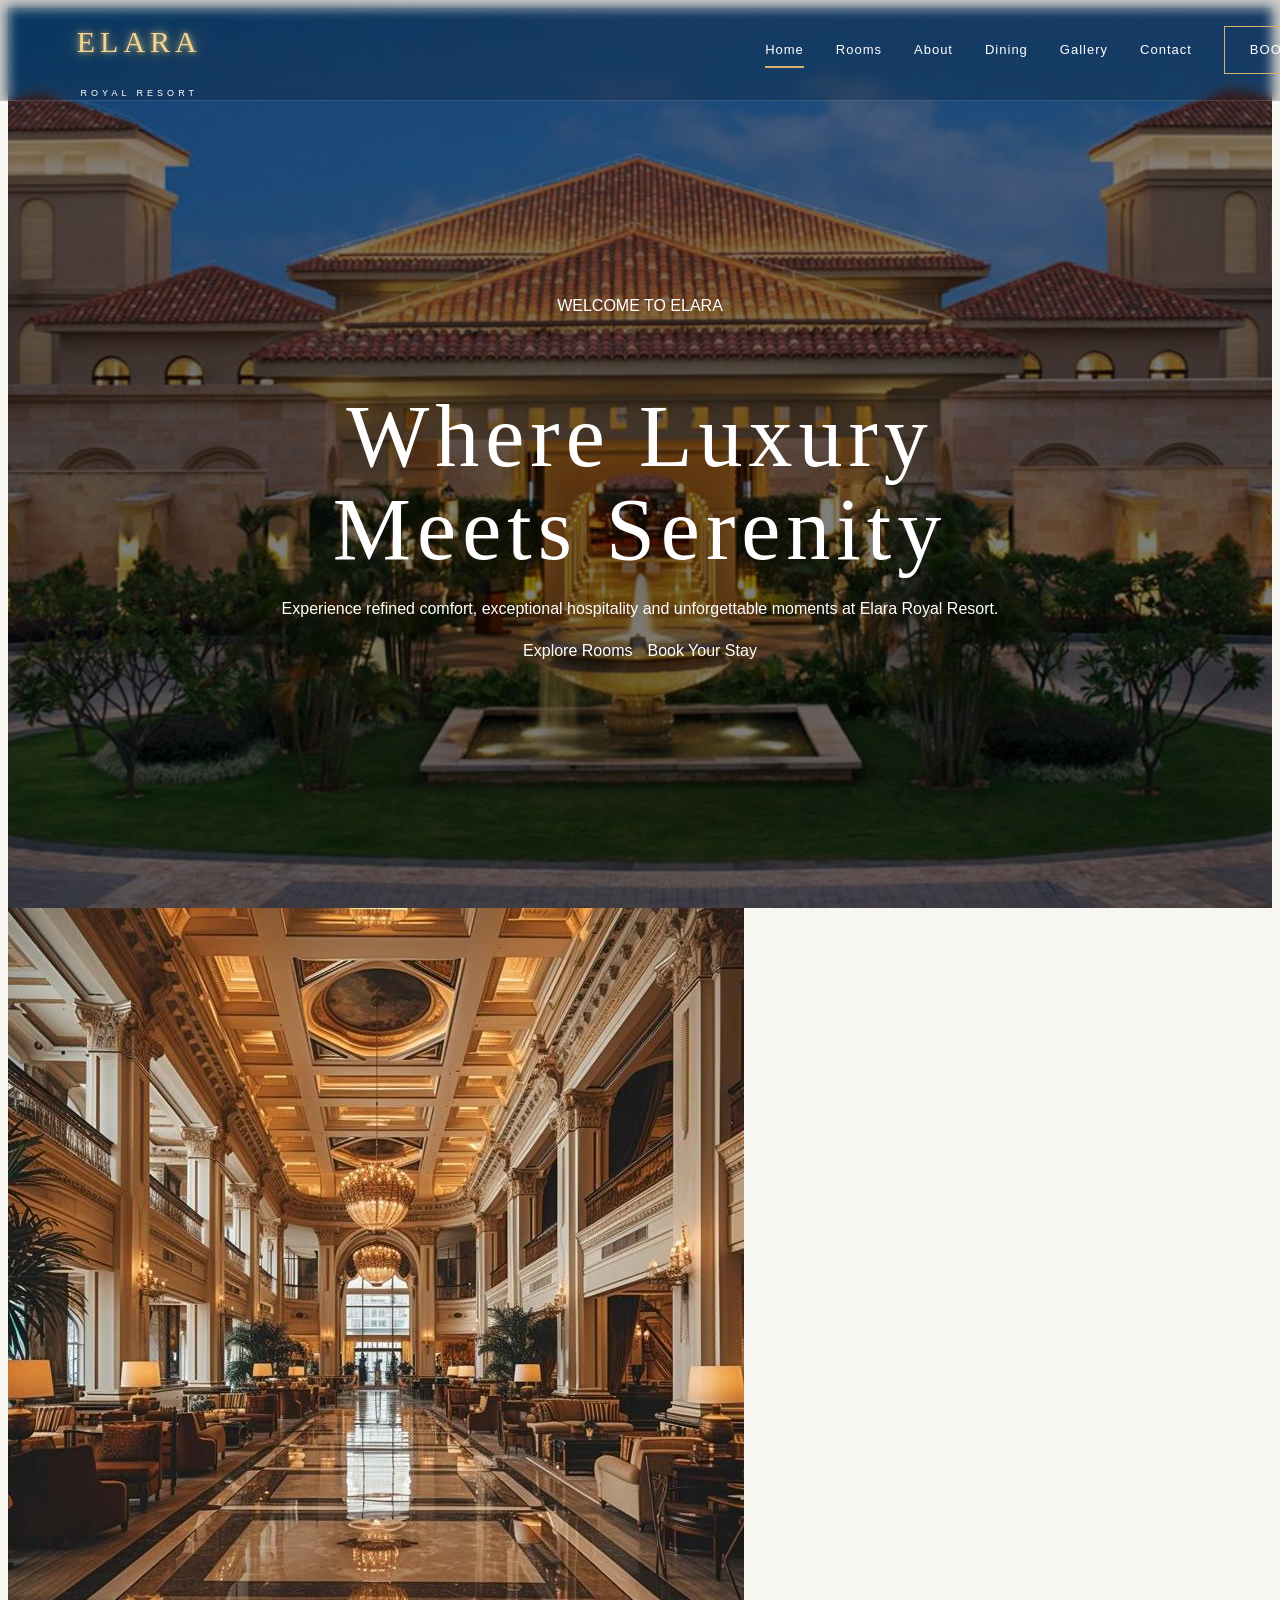
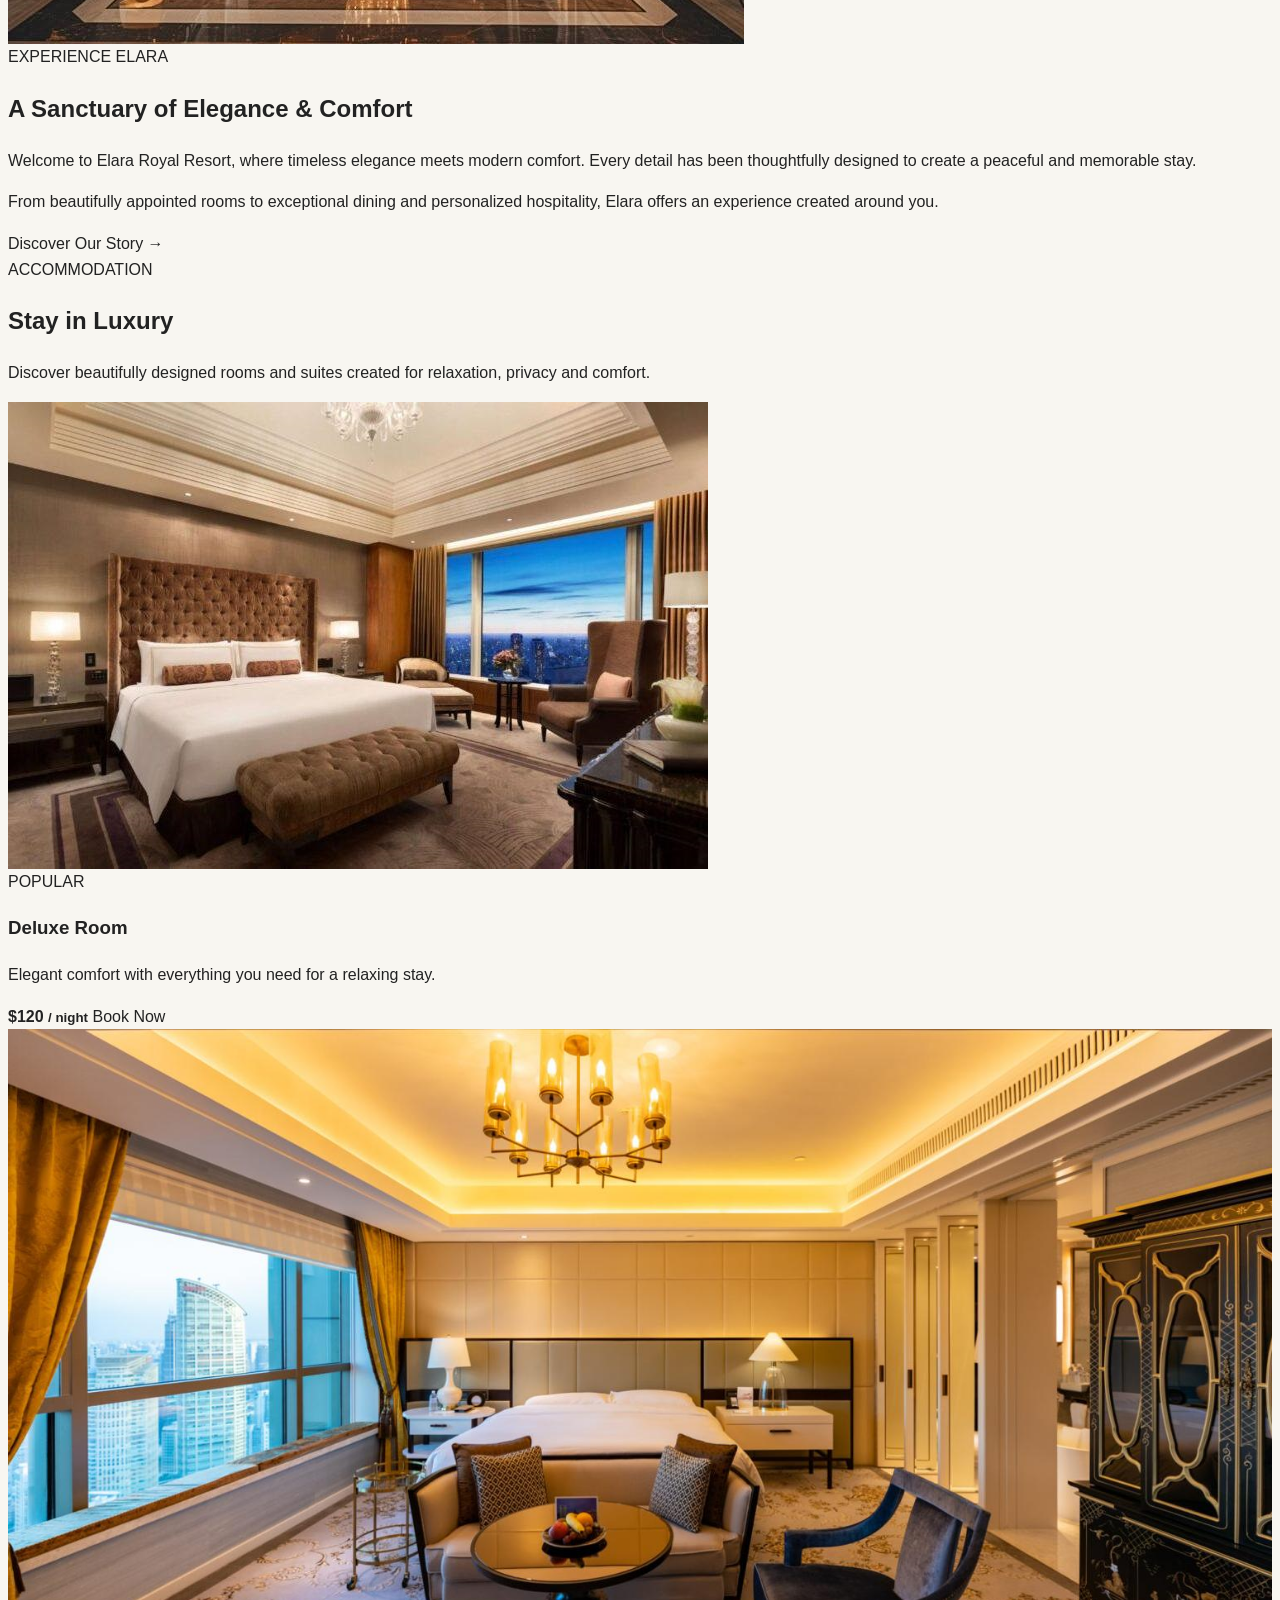
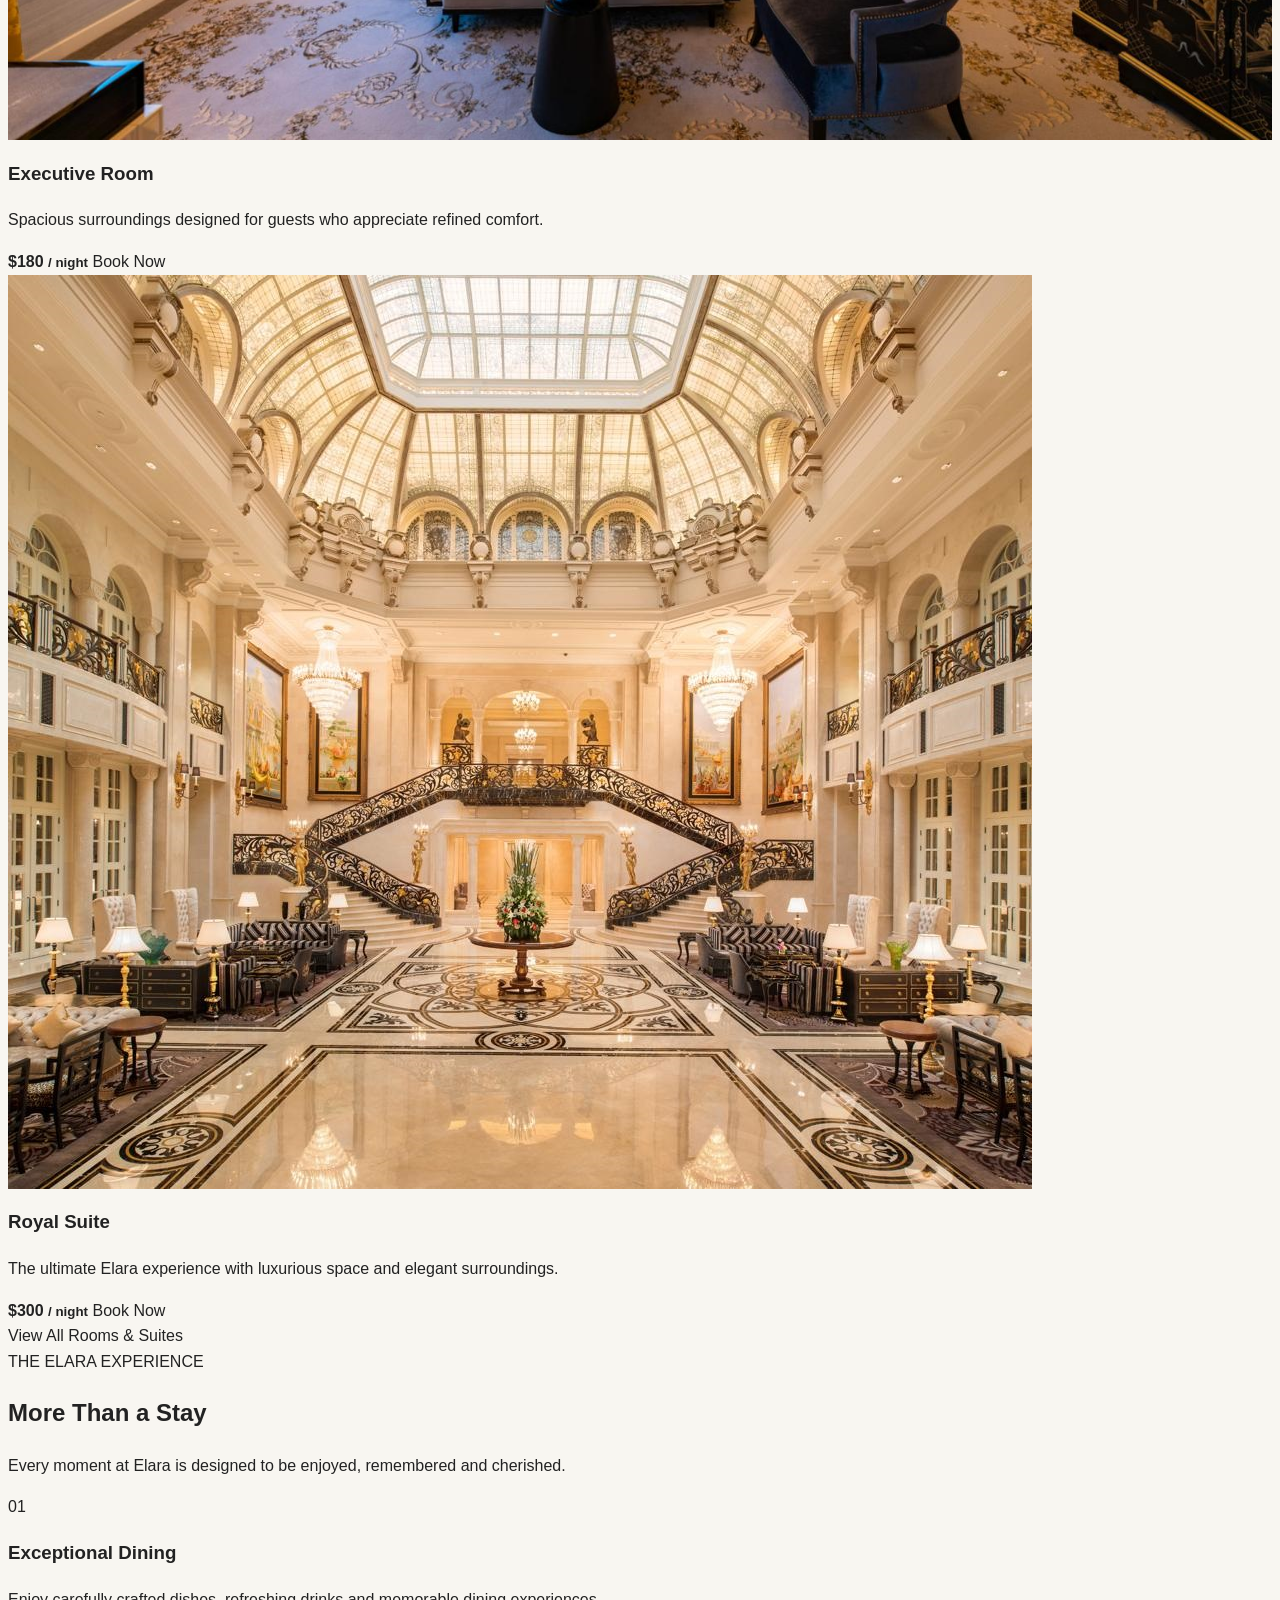
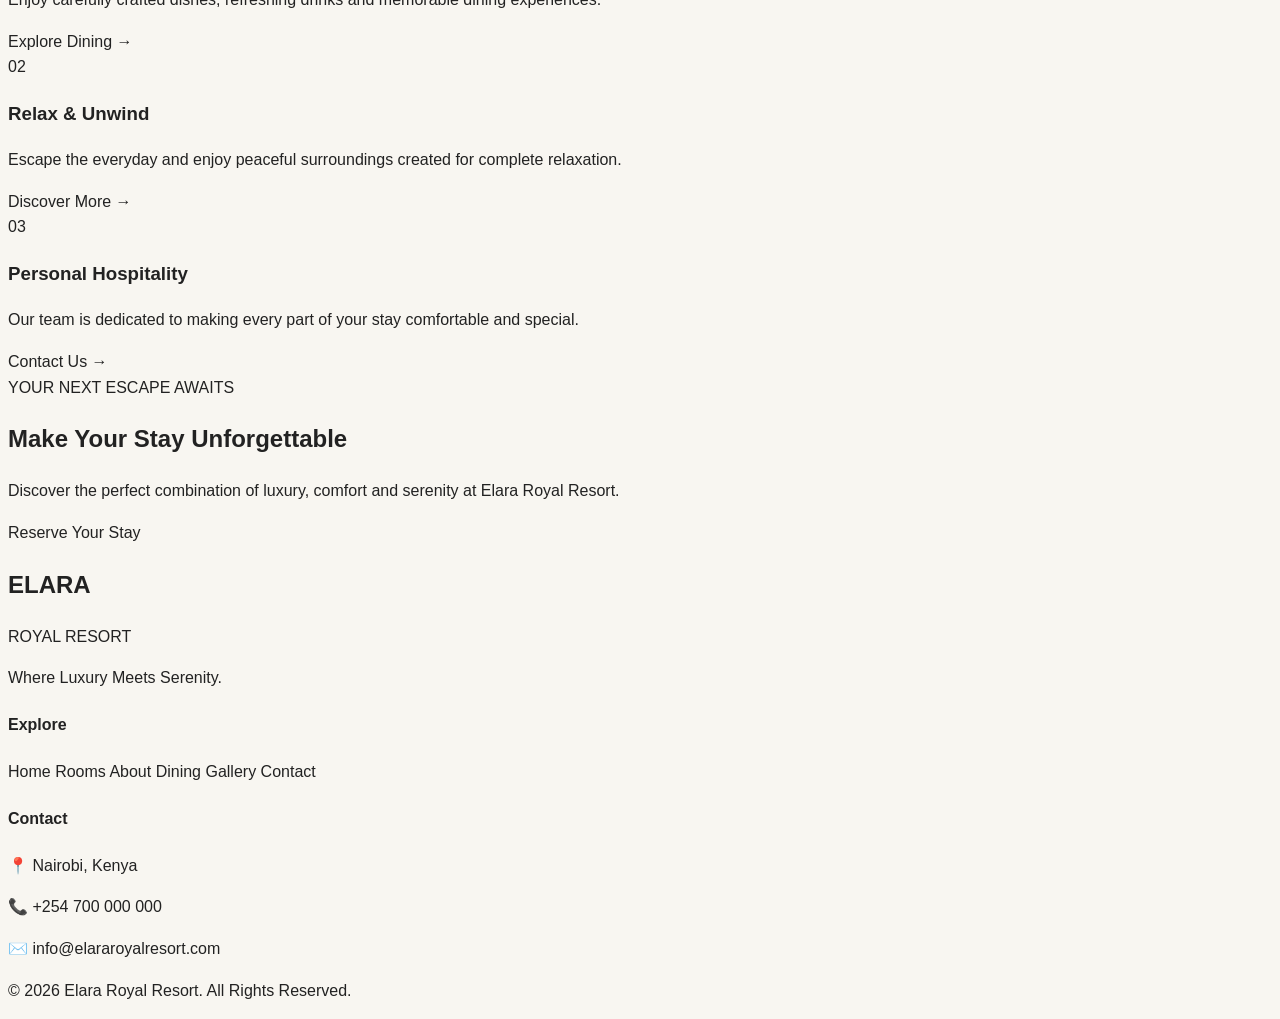
<file: index.html>
<!DOCTYPE html>
<html lang="en">

<head>

    <meta charset="UTF-8">

    <meta name="viewport" content="width=device-width, initial-scale=1.0">

    <meta
        name="description"
        content="Elara Royal Resort — Where Luxury Meets Serenity. Discover elegant rooms, exceptional dining and unforgettable experiences."
    >

    <title>Elara Royal Resort | Where Luxury Meets Serenity</title>

    <link rel="stylesheet" href="css/style.css">
    <style>
.logo h2 {
    display: inline-block !important;
    color: #f4d58d !important;
    animation: elaraMove 3s linear infinite alternate !important;

    text-shadow:
        0 0 5px rgba(244, 213, 141, 0.7),
        0 0 12px rgba(214, 179, 106, 0.6),
        0 0 20px rgba(214, 179, 106, 0.4);
}

@keyframes elaraMove {
    0% {
        transform: translateX(45px);
    }

    100% {
        transform: translateX(-45px);
    }
}
</style>
</head>


<body>


    <!-- ================= HEADER ================= -->

    <header class="header">

        <a href="index.html" class="logo">

            <h2>ELARA</h2>

            <span>ROYAL RESORT</span>

        </a>


        <nav class="navbar">

            <a href="index.html" class="active">
                Home
            </a>

            <a href="rooms.html">
                Rooms
            </a>

            <a href="about.html">
                About
            </a>

            <a href="dining.html">
                Dining
            </a>

            <a href="gallery.html">
                Gallery
            </a>

            <a href="contact.html">
                Contact
            </a>

            <a href="booking.html" class="book-btn">
                Book Now
            </a>

        </nav>

    </header>



    <!-- ================= HERO ================= -->

    <section class="hero">

        <div class="hero-content">

            <span class="hero-subtitle">
                WELCOME TO ELARA
            </span>

            <h1>
                Where Luxury<br>
                Meets Serenity
            </h1>

            <p>
                Experience refined comfort, exceptional hospitality
                and unforgettable moments at Elara Royal Resort.
            </p>


            <div class="hero-buttons">

                <a href="rooms.html" class="hero-btn primary">
                    Explore Rooms
                </a>

                <a href="booking.html" class="hero-btn secondary">
                    Book Your Stay
                </a>

            </div>

        </div>

    </section>



    <!-- ================= WELCOME SECTION ================= -->

    <section class="welcome-section">

        <div class="welcome-container">


            <div class="welcome-image">

                <img
                    src="images/about.jpg"
                    alt="Elara Royal Resort"
                >

            </div>


            <div class="welcome-content">

                <span class="section-label">
                    EXPERIENCE ELARA
                </span>

                <h2>
                    A Sanctuary of
                    Elegance & Comfort
                </h2>

                <p>
                    Welcome to Elara Royal Resort, where timeless
                    elegance meets modern comfort. Every detail
                    has been thoughtfully designed to create a
                    peaceful and memorable stay.
                </p>

                <p>
                    From beautifully appointed rooms to exceptional
                    dining and personalized hospitality, Elara offers
                    an experience created around you.
                </p>


                <a href="about.html" class="text-link">
                    Discover Our Story →
                </a>

            </div>

        </div>

    </section>



    <!-- ================= ROOMS SECTION ================= -->

    <section class="home-rooms">

        <div class="section-heading">

            <span>
                ACCOMMODATION
            </span>

            <h2>
                Stay in Luxury
            </h2>

            <p>
                Discover beautifully designed rooms and suites
                created for relaxation, privacy and comfort.
            </p>

        </div>


        <div class="featured-rooms">


            <!-- DELUXE -->

            <div class="featured-room-card">

                <div class="featured-room-image">

                    <img
                        src="images/deluxe-room.jpg"
                        alt="Deluxe Room"
                    >

                    <span>
                        POPULAR
                    </span>

                </div>


                <div class="featured-room-info">

                    <h3>
                        Deluxe Room
                    </h3>

                    <p>
                        Elegant comfort with everything you need
                        for a relaxing stay.
                    </p>

                    <div class="featured-room-bottom">

                        <strong>
                            $120
                            <small>/ night</small>
                        </strong>

                        <a href="booking.html">
                            Book Now
                        </a>

                    </div>

                </div>

            </div>



            <!-- EXECUTIVE -->

            <div class="featured-room-card">

                <div class="featured-room-image">

                    <img
                        src="images/executive-room.jpg"
                        alt="Executive Room"
                    >

                </div>


                <div class="featured-room-info">

                    <h3>
                        Executive Room
                    </h3>

                    <p>
                        Spacious surroundings designed for guests
                        who appreciate refined comfort.
                    </p>

                    <div class="featured-room-bottom">

                        <strong>
                            $180
                            <small>/ night</small>
                        </strong>

                        <a href="booking.html">
                            Book Now
                        </a>

                    </div>

                </div>

            </div>



            <!-- ROYAL SUITE -->

            <div class="featured-room-card">

                <div class="featured-room-image">

                    <img
                        src="images/royal-suite.jpg"
                        alt="Royal Suite"
                    >

                </div>


                <div class="featured-room-info">

                    <h3>
                        Royal Suite
                    </h3>

                    <p>
                        The ultimate Elara experience with
                        luxurious space and elegant surroundings.
                    </p>

                    <div class="featured-room-bottom">

                        <strong>
                            $300
                            <small>/ night</small>
                        </strong>

                        <a href="booking.html">
                            Book Now
                        </a>

                    </div>

                </div>

            </div>


        </div>


        <div class="rooms-view-all">

            <a href="rooms.html" class="outline-btn">
                View All Rooms & Suites
            </a>

        </div>

    </section>



    <!-- ================= EXPERIENCES ================= -->

    <section class="experiences-section">

        <div class="section-heading">

            <span>
                THE ELARA EXPERIENCE
            </span>

            <h2>
                More Than a Stay
            </h2>

            <p>
                Every moment at Elara is designed to be
                enjoyed, remembered and cherished.
            </p>

        </div>


        <div class="experience-grid">


            <div class="experience-card">

                <div class="experience-number">
                    01
                </div>

                <h3>
                    Exceptional Dining
                </h3>

                <p>
                    Enjoy carefully crafted dishes,
                    refreshing drinks and memorable
                    dining experiences.
                </p>

                <a href="dining.html">
                    Explore Dining →
                </a>

            </div>



            <div class="experience-card">

                <div class="experience-number">
                    02
                </div>

                <h3>
                    Relax & Unwind
                </h3>

                <p>
                    Escape the everyday and enjoy peaceful
                    surroundings created for complete relaxation.
                </p>

                <a href="about.html">
                    Discover More →
                </a>

            </div>



            <div class="experience-card">

                <div class="experience-number">
                    03
                </div>

                <h3>
                    Personal Hospitality
                </h3>

                <p>
                    Our team is dedicated to making every
                    part of your stay comfortable and special.
                </p>

                <a href="contact.html">
                    Contact Us →
                </a>

            </div>


        </div>

    </section>



    <!-- ================= CTA ================= -->

    <section class="home-cta">

        <div class="home-cta-overlay">

            <div class="home-cta-content">

                <span>
                    YOUR NEXT ESCAPE AWAITS
                </span>

                <h2>
                    Make Your Stay
                    Unforgettable
                </h2>

                <p>
                    Discover the perfect combination of
                    luxury, comfort and serenity at Elara
                    Royal Resort.
                </p>

                <a href="booking.html" class="cta-btn">
                    Reserve Your Stay
                </a>

            </div>

        </div>

    </section>



    <!-- ================= FOOTER ================= -->

    <footer class="footer">

        <div class="footer-content">


            <div class="footer-brand">

                <h2>
                    ELARA
                </h2>

                <p>
                    ROYAL RESORT
                </p>

                <span>
                    Where Luxury Meets Serenity.
                </span>

            </div>



            <div class="footer-links">

                <h4>
                    Explore
                </h4>

                <a href="index.html">
                    Home
                </a>

                <a href="rooms.html">
                    Rooms
                </a>

                <a href="about.html">
                    About
                </a>

                <a href="dining.html">
                    Dining
                </a>

                <a href="gallery.html">
                    Gallery
                </a>

                <a href="contact.html">
                    Contact
                </a>

            </div>



            <div class="footer-contact">

                <h4>
                    Contact
                </h4>

                <p>
                    📍 Nairobi, Kenya
                </p>

                <p>
                    📞 +254 700 000 000
                </p>

                <p>
                    ✉️ info@elararoyalresort.com
                </p>

            </div>


        </div>



        <div class="footer-bottom">

            <p>
                © 2026 Elara Royal Resort.
                All Rights Reserved.
            </p>

        </div>

    </footer>


</body>

</html>
</file>
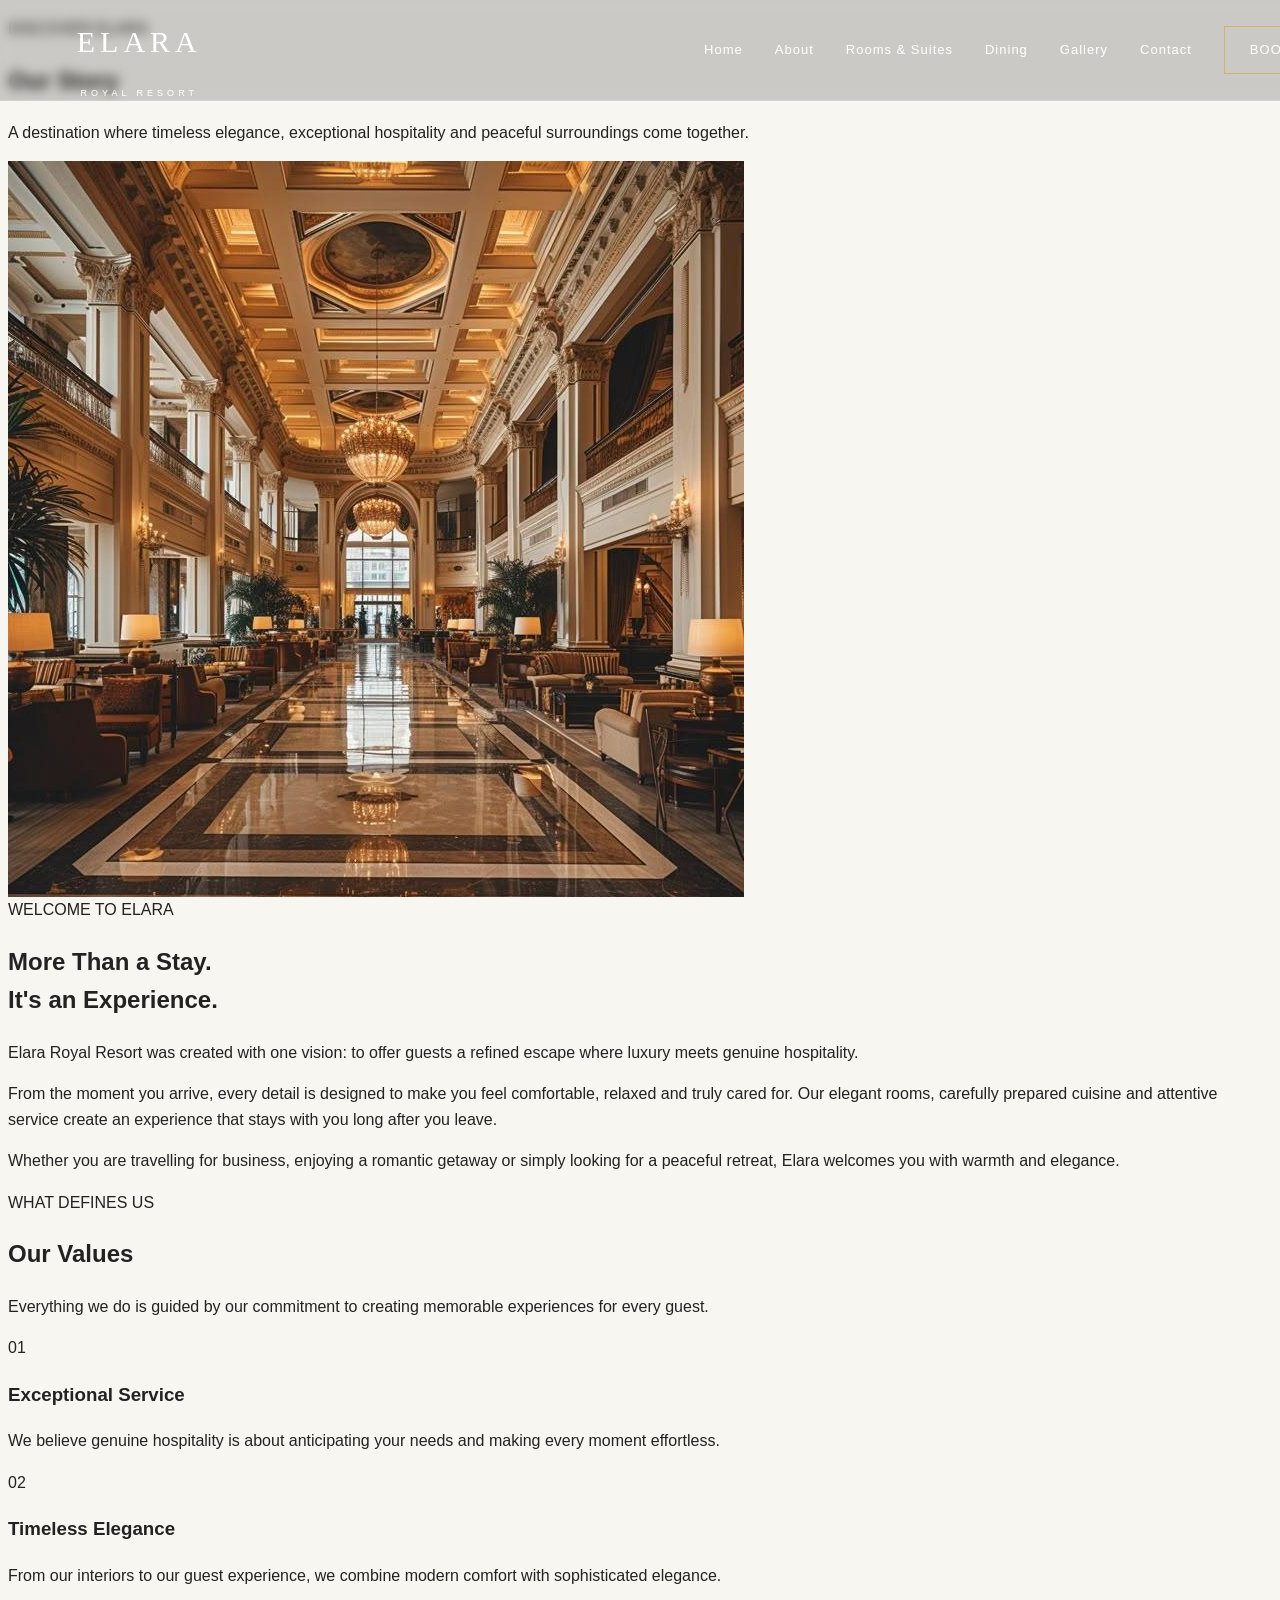
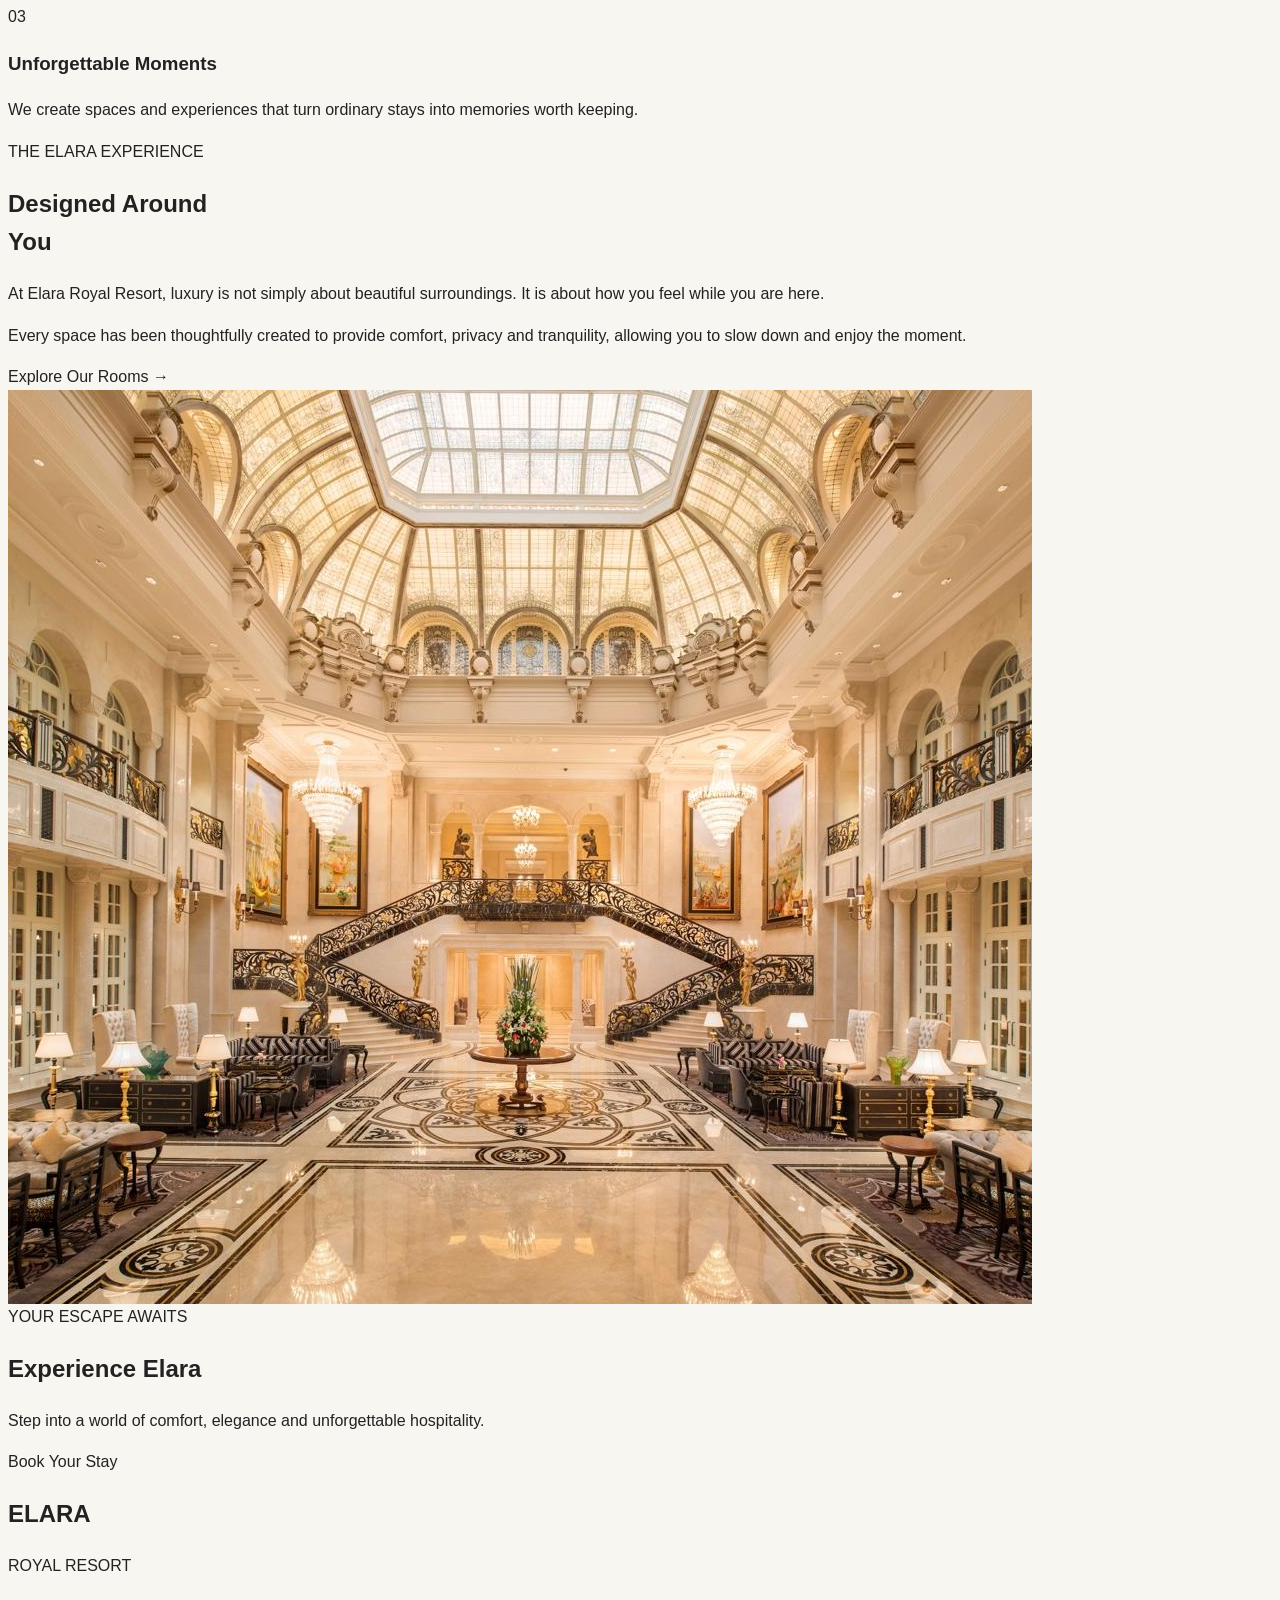
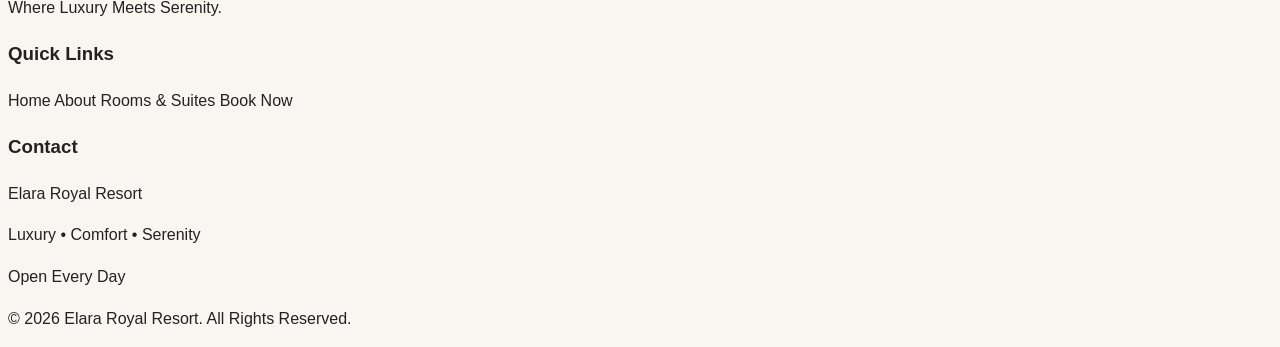
<file: about.html>
<!DOCTYPE html>
<html lang="en">

<head>
    <meta charset="UTF-8">
    <meta name="viewport" content="width=device-width, initial-scale=1.0">

    <title>About Us | Elara Royal Resort</title>

    <meta name="description"
          content="Discover the story, values and exceptional hospitality of Elara Royal Resort.">

    <link rel="stylesheet" href="css/style.css">
</head>

<body>

    <!-- ================= HEADER ================= -->

 <body>

    <header class="header">

        <a href="index.html" class="logo">
            <h2>ELARA</h2>
            <span>ROYAL RESORT</span>
        </a>

        <nav class="navbar">
            <a href="index.html">Home</a>
            <a href="about.html">About</a>
            <a href="rooms.html">Rooms & Suites</a>
            <a href="dining.html">Dining</a>
            <a href="gallery.html">Gallery</a>
            <a href="contact.html">Contact</a>
            <a href="booking.html" class="book-btn">Book Now</a>
        </nav>

    </header>


    <!-- ================= ABOUT HERO ================= -->

    <section class="page-hero about-hero">

        <div class="page-hero-content">

            <p>DISCOVER ELARA</p>

            <h1>Our Story</h1>

            <p>
                A destination where timeless elegance,
                exceptional hospitality and peaceful surroundings
                come together.
            </p>

        </div>

    </section>


    <!-- ================= OUR STORY ================= -->

    <section class="about-story">

        <div class="about-story-container">

            <div class="about-story-image">

                <img src="images/about.jpg"
                     alt="Elara Royal Resort">

            </div>


            <div class="about-story-content">

                <span class="section-label">
                    WELCOME TO ELARA
                </span>

                <h2>
                    More Than a Stay.
                    <br>
                    It's an Experience.
                </h2>

                <p>
                    Elara Royal Resort was created with one vision:
                    to offer guests a refined escape where luxury
                    meets genuine hospitality.
                </p>

                <p>
                    From the moment you arrive, every detail is
                    designed to make you feel comfortable, relaxed
                    and truly cared for. Our elegant rooms, carefully
                    prepared cuisine and attentive service create an
                    experience that stays with you long after you leave.
                </p>

                <p>
                    Whether you are travelling for business, enjoying
                    a romantic getaway or simply looking for a peaceful
                    retreat, Elara welcomes you with warmth and elegance.
                </p>

            </div>

        </div>

    </section>


    <!-- ================= VALUES ================= -->

    <section class="values-section">

        <div class="section-heading">

            <span>WHAT DEFINES US</span>

            <h2>
                Our Values
            </h2>

            <p>
                Everything we do is guided by our commitment
                to creating memorable experiences for every guest.
            </p>

        </div>


        <div class="values-grid">

            <div class="value-card">

                <div class="value-number">
                    01
                </div>

                <h3>
                    Exceptional Service
                </h3>

                <p>
                    We believe genuine hospitality is about
                    anticipating your needs and making every
                    moment effortless.
                </p>

            </div>


            <div class="value-card">

                <div class="value-number">
                    02
                </div>

                <h3>
                    Timeless Elegance
                </h3>

                <p>
                    From our interiors to our guest experience,
                    we combine modern comfort with sophisticated
                    elegance.
                </p>

            </div>


            <div class="value-card">

                <div class="value-number">
                    03
                </div>

                <h3>
                    Unforgettable Moments
                </h3>

                <p>
                    We create spaces and experiences that turn
                    ordinary stays into memories worth keeping.
                </p>

            </div>

        </div>

    </section>


    <!-- ================= EXPERIENCE ================= -->

    <section class="about-experience">

        <div class="about-experience-container">

            <div class="about-experience-content">

                <span class="section-label">
                    THE ELARA EXPERIENCE
                </span>

                <h2>
                    Designed Around
                    <br>
                    You
                </h2>

                <p>
                    At Elara Royal Resort, luxury is not simply
                    about beautiful surroundings. It is about
                    how you feel while you are here.
                </p>

                <p>
                    Every space has been thoughtfully created
                    to provide comfort, privacy and tranquility,
                    allowing you to slow down and enjoy the moment.
                </p>

                <a href="rooms.html" class="text-link">
                    Explore Our Rooms →
                </a>

            </div>


            <div class="about-experience-image">

                <img src="images/royal-suite.jpg"
                     alt="Luxury Royal Suite">

            </div>

        </div>

    </section>


    <!-- ================= CTA ================= -->

    <section class="home-cta">

        <div class="home-cta-overlay">

            <div class="home-cta-content">

                <span>
                    YOUR ESCAPE AWAITS
                </span>

                <h2>
                    Experience Elara
                </h2>

                <p>
                    Step into a world of comfort, elegance
                    and unforgettable hospitality.
                </p>

                <a href="booking.html" class="cta-btn">
                    Book Your Stay
                </a>

            </div>

        </div>

    </section>


    <!-- ================= FOOTER ================= -->

    <footer class="footer">

        <div class="footer-content">

            <div class="footer-brand">

                <h2>ELARA</h2>

                <span>ROYAL RESORT</span>

                <p>
                    Where Luxury Meets Serenity.
                </p>

            </div>


            <div class="footer-links">

                <h3>Quick Links</h3>

                <a href="index.html">Home</a>
                <a href="about.html">About</a>
                <a href="rooms.html">Rooms & Suites</a>
                <a href="booking.html">Book Now</a>

            </div>


            <div class="footer-contact">

                <h3>Contact</h3>

                <p>Elara Royal Resort</p>
                <p>Luxury • Comfort • Serenity</p>
                <p>Open Every Day</p>

            </div>

        </div>


        <div class="footer-bottom">

            <p>
                © 2026 Elara Royal Resort.
                All Rights Reserved.
            </p>

        </div>

    </footer>

</body>

</html>
</file>
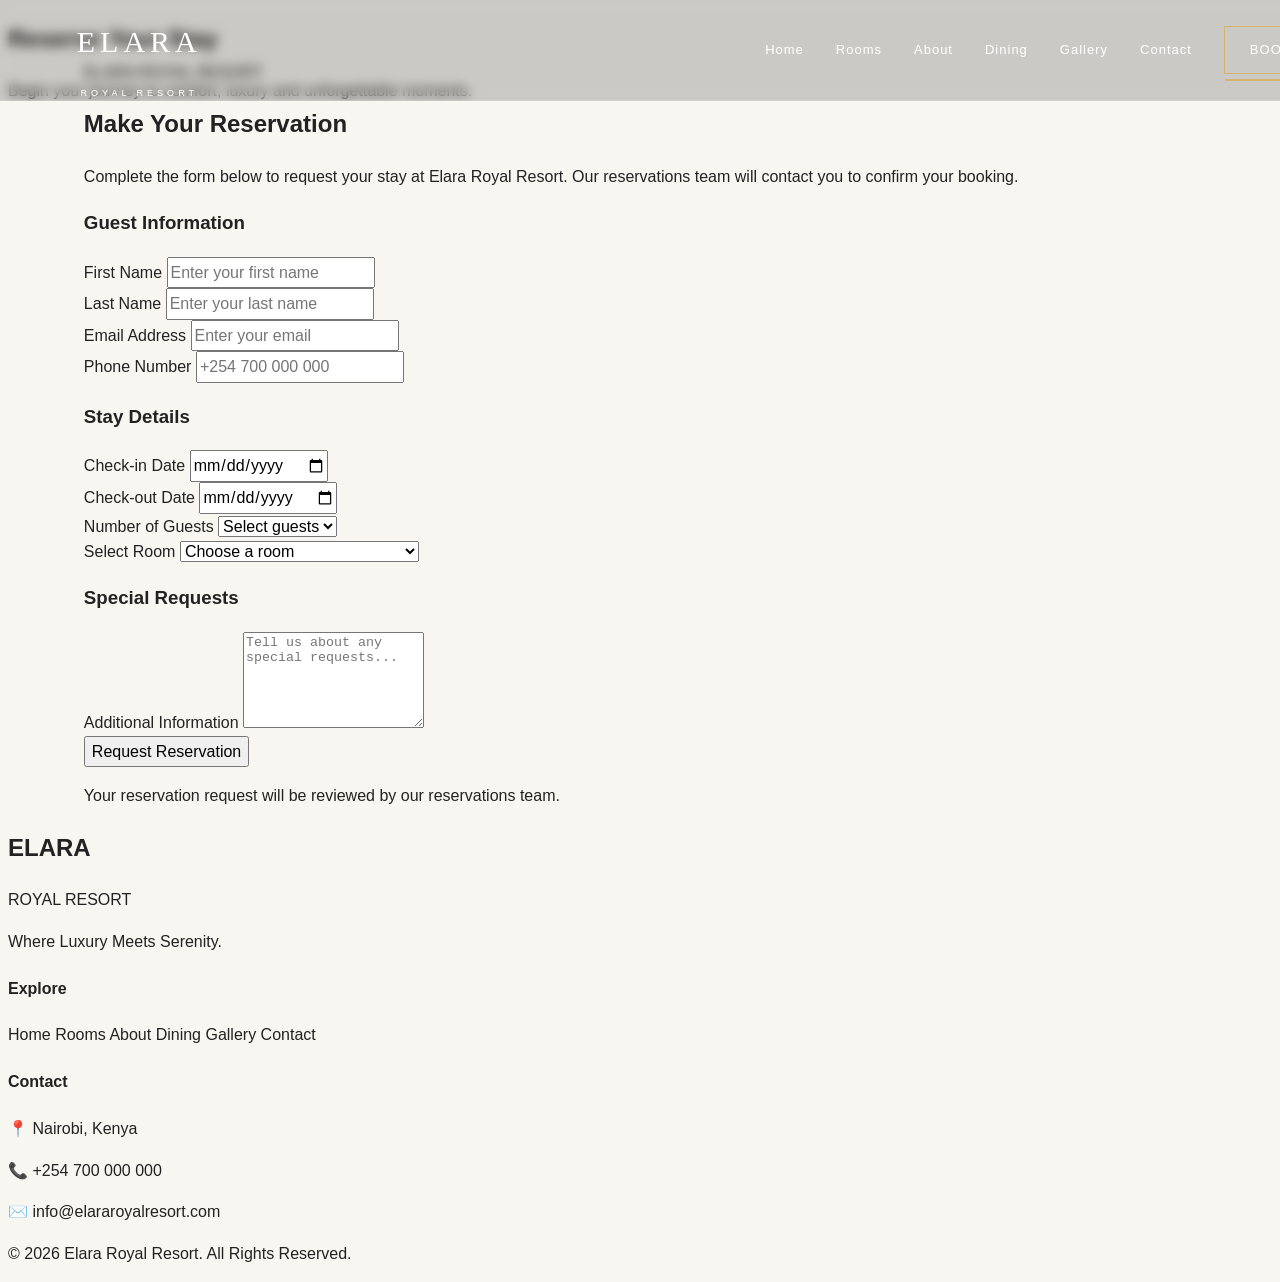
<file: booking.html>
<!DOCTYPE html>
<html lang="en">

<head>

    <meta charset="UTF-8">

    <meta name="viewport" content="width=device-width, initial-scale=1.0">

    <title>Book Your Stay | Elara Royal Resort</title>

    <link rel="stylesheet" href="css/style.css">

</head>

<body>


    <!-- ================= HEADER ================= -->

    <header class="header">

        <a href="index.html" class="logo">

            <h2>ELARA</h2>

            <span>ROYAL RESORT</span>

        </a>


        <nav class="navbar">

            <a href="index.html">Home</a>

            <a href="rooms.html">Rooms</a>

            <a href="about.html">About</a>

            <a href="dining.html">Dining</a>

            <a href="gallery.html">Gallery</a>

            <a href="contact.html">Contact</a>

            <a href="booking.html" class="book-btn active">
                Book Now
            </a>

        </nav>

    </header>



    <!-- ================= PAGE HERO ================= -->

    <section class="page-hero">

        <div class="page-hero-content">

            <h1>Reserve Your Stay</h1>

            <p>
                Begin your journey to comfort, luxury
                and unforgettable moments.
            </p>

        </div>

    </section>



    <!-- ================= BOOKING SECTION ================= -->

    <section class="booking-section">

        <div class="booking-container">


            <!-- INTRODUCTION -->

            <div class="booking-intro">

                <span>ELARA ROYAL RESORT</span>

                <h2>Make Your Reservation</h2>

                <p>
                    Complete the form below to request
                    your stay at Elara Royal Resort.
                    Our reservations team will contact
                    you to confirm your booking.
                </p>

            </div>



            <!-- ================= BOOKING FORM ================= -->

            <form class="booking-form" id="bookingForm">


                <!-- GUEST INFORMATION -->

                <div class="form-section">

                    <h3>Guest Information</h3>


                    <div class="form-grid">


                        <div class="form-group">

                            <label for="firstName">
                                First Name
                            </label>

                            <input
                                type="text"
                                id="firstName"
                                name="firstName"
                                placeholder="Enter your first name"
                                required
                            >

                        </div>



                        <div class="form-group">

                            <label for="lastName">
                                Last Name
                            </label>

                            <input
                                type="text"
                                id="lastName"
                                name="lastName"
                                placeholder="Enter your last name"
                                required
                            >

                        </div>



                        <div class="form-group">

                            <label for="email">
                                Email Address
                            </label>

                            <input
                                type="email"
                                id="email"
                                name="email"
                                placeholder="Enter your email"
                                required
                            >

                        </div>



                        <div class="form-group">

                            <label for="phone">
                                Phone Number
                            </label>

                            <input
                                type="tel"
                                id="phone"
                                name="phone"
                                placeholder="+254 700 000 000"
                                required
                            >

                        </div>


                    </div>

                </div>



                <!-- ================= STAY DETAILS ================= -->

                <div class="form-section">

                    <h3>Stay Details</h3>


                    <div class="form-grid">


                        <div class="form-group">

                            <label for="checkin">
                                Check-in Date
                            </label>

                            <input
                                type="date"
                                id="checkin"
                                name="checkin"
                                required
                            >

                        </div>



                        <div class="form-group">

                            <label for="checkout">
                                Check-out Date
                            </label>

                            <input
                                type="date"
                                id="checkout"
                                name="checkout"
                                required
                            >

                        </div>



                        <div class="form-group">

                            <label for="guests">
                                Number of Guests
                            </label>

                            <select
                                id="guests"
                                name="guests"
                                required
                            >

                                <option value="">
                                    Select guests
                                </option>

                                <option value="1">
                                    1 Guest
                                </option>

                                <option value="2">
                                    2 Guests
                                </option>

                                <option value="3">
                                    3 Guests
                                </option>

                                <option value="4">
                                    4 Guests
                                </option>

                                <option value="5">
                                    5 Guests
                                </option>

                                <option value="6">
                                    6 Guests
                                </option>

                            </select>

                        </div>



                        <div class="form-group">

                            <label for="room">
                                Select Room
                            </label>

                            <select
                                id="room"
                                name="room"
                                required
                            >

                                <option value="">
                                    Choose a room
                                </option>

                                <option value="Deluxe Room">
                                    Deluxe Room — $120/night
                                </option>

                                <option value="Executive Room">
                                    Executive Room — $180/night
                                </option>

                                <option value="Royal Suite">
                                    Royal Suite — $300/night
                                </option>

                            </select>

                        </div>


                    </div>

                </div>



                <!-- ================= SPECIAL REQUESTS ================= -->

                <div class="form-section">

                    <h3>Special Requests</h3>


                    <div class="form-group">

                        <label for="requests">
                            Additional Information
                        </label>

                        <textarea
                            id="requests"
                            name="requests"
                            rows="6"
                            placeholder="Tell us about any special requests..."
                        ></textarea>
</div>

</div>


<!-- ================= SUBMIT ================= -->

<div class="booking-submit">

    <button
        type="submit"
        class="booking-submit-btn"
    >
        Request Reservation
    </button>

    <p>
        Your reservation request will be
        reviewed by our reservations team.
    </p>

</div>

</form>

</div>

</section>


<!-- ================= FOOTER ================= -->

<footer class="footer">

    <div class="footer-content">

        <div class="footer-brand">

            <h2>ELARA</h2>

            <p>ROYAL RESORT</p>

            <span>
                Where Luxury Meets Serenity.
            </span>

        </div>


        <div class="footer-links">

            <h4>Explore</h4>

            <a href="index.html">Home</a>
            <a href="rooms.html">Rooms</a>
            <a href="about.html">About</a>
            <a href="dining.html">Dining</a>
            <a href="gallery.html">Gallery</a>
            <a href="contact.html">Contact</a>

        </div>


        <div class="footer-contact">

            <h4>Contact</h4>

            <p>📍 Nairobi, Kenya</p>

            <p>📞 +254 700 000 000</p>

            <p>✉️ info@elararoyalresort.com</p>

        </div>

    </div>


    <div class="footer-bottom">

        <p>
            © 2026 Elara Royal Resort.
            All Rights Reserved.
        </p>

    </div>

</footer>


<!-- ================= JAVASCRIPT ================= -->

<script src="js/booking.js"></script>

</body>

</html>
</file>
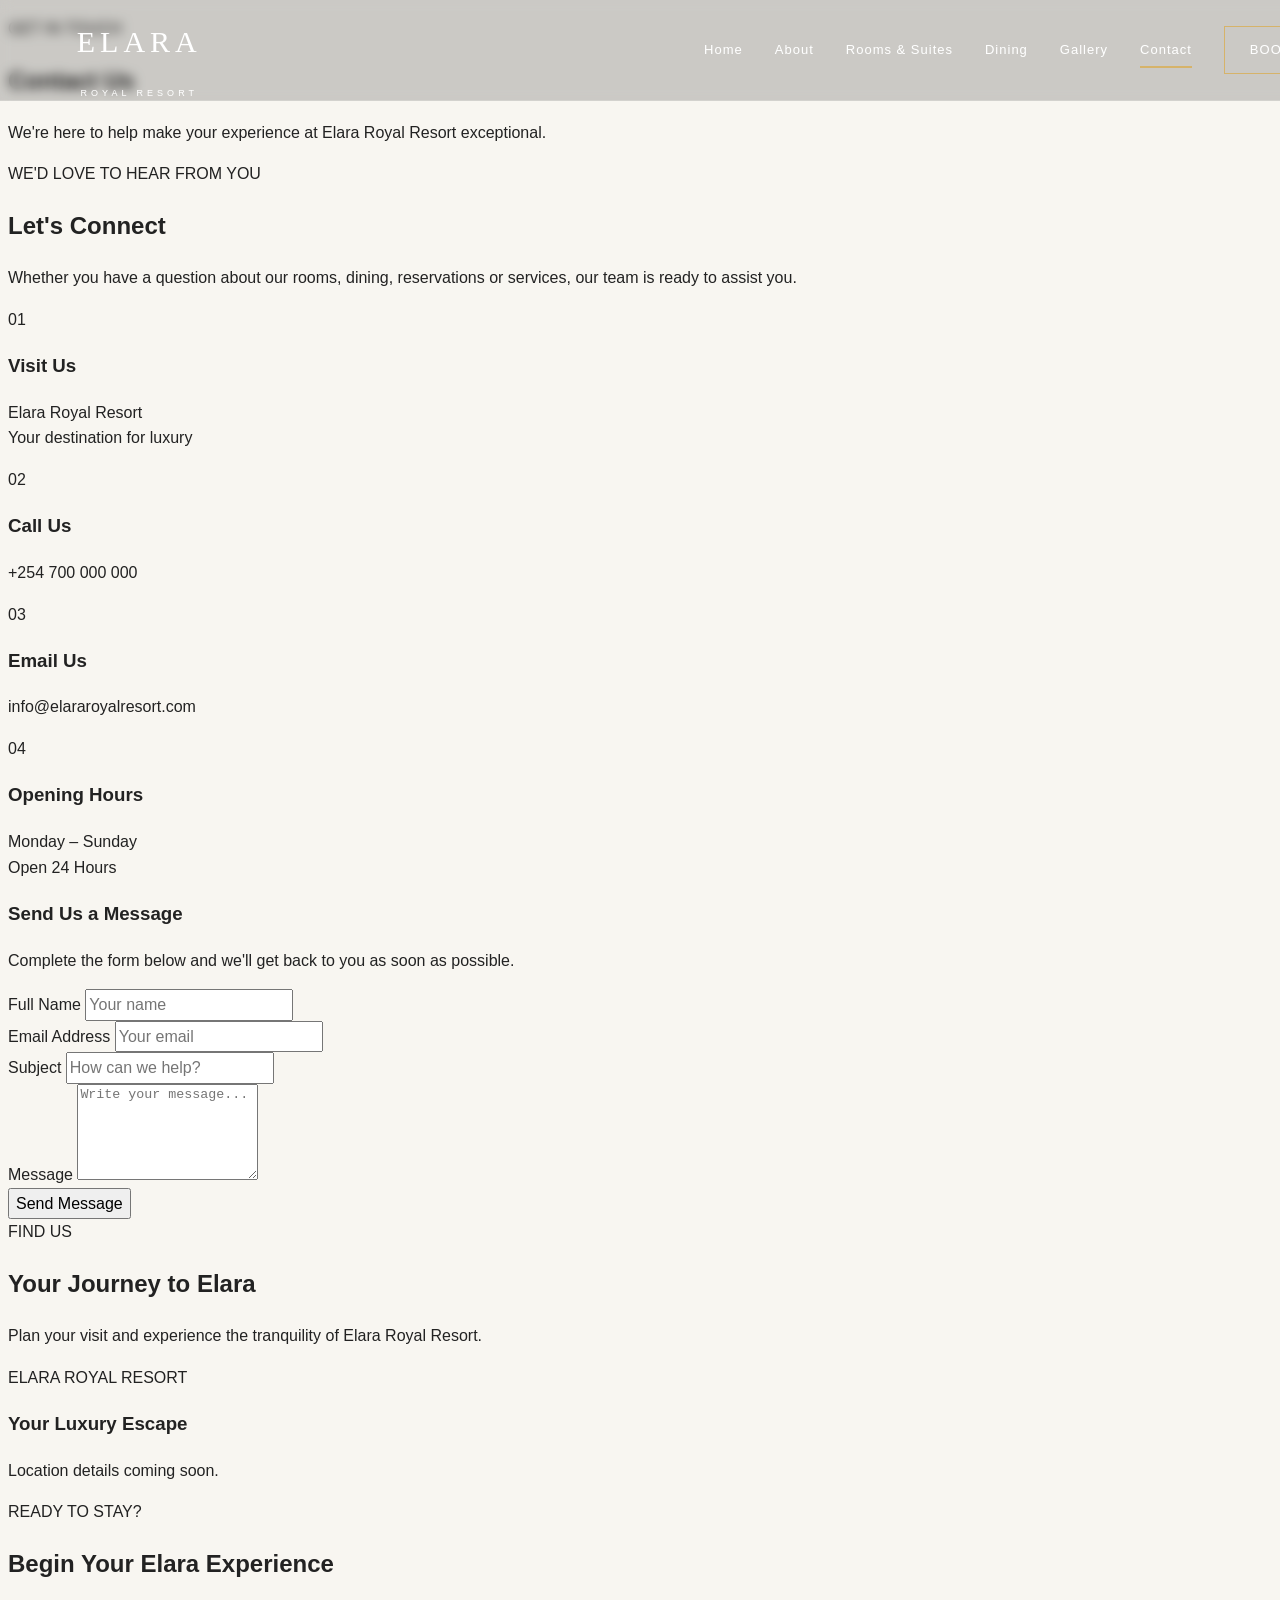
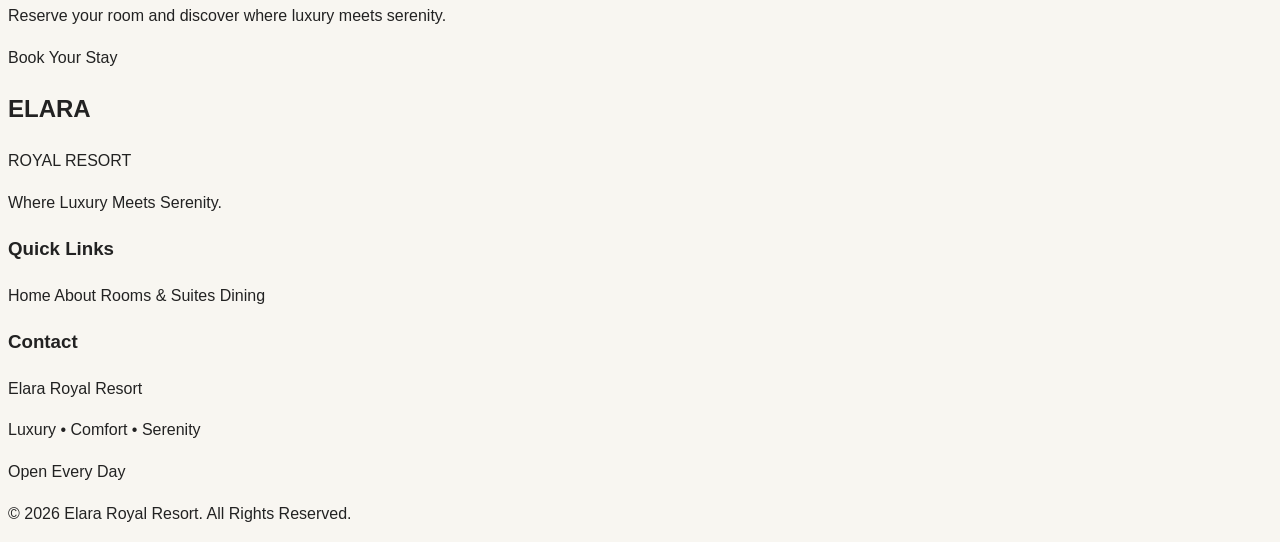
<file: contact.html>
<!DOCTYPE html>
<html lang="en">

<head>
    <meta charset="UTF-8">
    <meta name="viewport" content="width=device-width, initial-scale=1.0">

    <title>Contact Us | Elara Royal Resort</title>

    <meta name="description"
          content="Contact Elara Royal Resort for reservations, inquiries and more information about your stay.">

    <link rel="stylesheet" href="css/style.css">
</head>

<body>

    <!-- ================= HEADER ================= -->

    <header class="header">

        <a href="index.html" class="logo">
            <h2>ELARA</h2>
            <span>ROYAL RESORT</span>
        </a>

        <nav class="navbar">

            <a href="index.html">Home</a>

            <a href="about.html">About</a>

            <a href="rooms.html">Rooms & Suites</a>

            <a href="dining.html">Dining</a>

            <a href="gallery.html">Gallery</a>

            <a href="contact.html" class="active">Contact</a>

            <a href="booking.html" class="book-btn">
                Book Now
            </a>

        </nav>

    </header>


    <!-- ================= CONTACT HERO ================= -->

    <section class="page-hero contact-hero">

        <div class="page-hero-content">

            <p>GET IN TOUCH</p>

            <h1>Contact Us</h1>

            <p>
                We're here to help make your experience
                at Elara Royal Resort exceptional.
            </p>

        </div>

    </section>


    <!-- ================= CONTACT INFORMATION ================= -->

    <section class="contact-section">

        <div class="contact-container">

            <div class="contact-information">

                <span class="section-label">
                    WE'D LOVE TO HEAR FROM YOU
                </span>

                <h2>
                    Let's Connect
                </h2>

                <p>
                    Whether you have a question about our rooms,
                    dining, reservations or services, our team
                    is ready to assist you.
                </p>


                <div class="contact-details">

                    <div class="contact-detail">

                        <div class="contact-icon">
                            01
                        </div>

                        <div>
                            <h3>Visit Us</h3>

                            <p>
                                Elara Royal Resort<br>
                                Your destination for luxury
                            </p>
                        </div>

                    </div>


                    <div class="contact-detail">

                        <div class="contact-icon">
                            02
                        </div>

                        <div>
                            <h3>Call Us</h3>

                            <p>
                                +254 700 000 000
                            </p>
                        </div>

                    </div>


                    <div class="contact-detail">

                        <div class="contact-icon">
                            03
                        </div>

                        <div>
                            <h3>Email Us</h3>

                            <p>
                                info@elararoyalresort.com
                            </p>
                        </div>

                    </div>


                    <div class="contact-detail">

                        <div class="contact-icon">
                            04
                        </div>

                        <div>
                            <h3>Opening Hours</h3>

                            <p>
                                Monday – Sunday<br>
                                Open 24 Hours
                            </p>
                        </div>

                    </div>

                </div>

            </div>


            <!-- ================= CONTACT FORM ================= -->

            <div class="contact-form-container">

                <form class="contact-form" id="contactForm">

                    <h3>
                        Send Us a Message
                    </h3>

                    <p class="contact-form-intro">
                        Complete the form below and we'll
                        get back to you as soon as possible.
                    </p>


                    <div class="contact-form-grid">

                        <div class="form-group">

                            <label for="contactName">
                                Full Name
                            </label>

                            <input
                                type="text"
                                id="contactName"
                                name="contactName"
                                placeholder="Your name"
                                required>

                        </div>


                        <div class="form-group">

                            <label for="contactEmail">
                                Email Address
                            </label>

                            <input
                                type="email"
                                id="contactEmail"
                                name="contactEmail"
                                placeholder="Your email"
                                required>

                        </div>

                    </div>


                    <div class="form-group">

                        <label for="contactSubject">
                            Subject
                        </label>

                        <input
                            type="text"
                            id="contactSubject"
                            name="contactSubject"
                            placeholder="How can we help?"
                            required>

                    </div>


                    <div class="form-group">

                        <label for="contactMessage">
                            Message
                        </label>

                        <textarea
                            id="contactMessage"
                            name="contactMessage"
                            rows="6"
                            placeholder="Write your message..."
                            required></textarea>

                    </div>


                    <button
                        type="submit"
                        class="contact-submit">

                        Send Message

                    </button>

                </form>

            </div>

        </div>

    </section>


    <!-- ================= LOCATION ================= -->

    <section class="location-section">

        <div class="section-heading">

            <span>FIND US</span>

            <h2>
                Your Journey to Elara
            </h2>

            <p>
                Plan your visit and experience
                the tranquility of Elara Royal Resort.
            </p>

        </div>


        <div class="location-box">

            <div class="location-placeholder">

                <div>

                    <span>
                        ELARA ROYAL RESORT
                    </span>

                    <h3>
                        Your Luxury Escape
                    </h3>

                    <p>
                        Location details coming soon.
                    </p>

                </div>

            </div>

        </div>

    </section>


    <!-- ================= CTA ================= -->

    <section class="contact-cta">

        <div class="contact-cta-overlay">

            <div class="contact-cta-content">

                <span>
                    READY TO STAY?
                </span>

                <h2>
                    Begin Your Elara Experience
                </h2>

                <p>
                    Reserve your room and discover
                    where luxury meets serenity.
                </p>

                <a href="booking.html" class="cta-btn">
                    Book Your Stay
                </a>

            </div>

        </div>

    </section>


    <!-- ================= FOOTER ================= -->

    <footer class="footer">

        <div class="footer-content">

            <div class="footer-brand">

                <h2>ELARA</h2>

                <span>ROYAL RESORT</span>

                <p>
                    Where Luxury Meets Serenity.
                </p>

            </div>


            <div class="footer-links">

                <h3>Quick Links</h3>

                <a href="index.html">Home</a>
                <a href="about.html">About</a>
                <a href="rooms.html">Rooms & Suites</a>
                <a href="dining.html">Dining</a>

            </div>


            <div class="footer-contact">

                <h3>Contact</h3>

                <p>Elara Royal Resort</p>
                <p>Luxury • Comfort • Serenity</p>
                <p>Open Every Day</p>

            </div>

        </div>


        <div class="footer-bottom">

            <p>
                © 2026 Elara Royal Resort.
                All Rights Reserved.
            </p>

        </div>

    </footer>


    <!-- ================= CONTACT FORM SCRIPT ================= -->

    <script>

        const contactForm =
            document.getElementById("contactForm");

        contactForm.addEventListener("submit", function(event) {

            event.preventDefault();

            const name =
                document.getElementById("contactName").value;

            alert(
                "Thank you, " +
                name +
                "!\n\n" +
                "Your message has been received.\n" +
                "The Elara Royal Resort team will get back to you soon."
            );

            contactForm.reset();

        });

    </script>

</body>

</html>
</file>
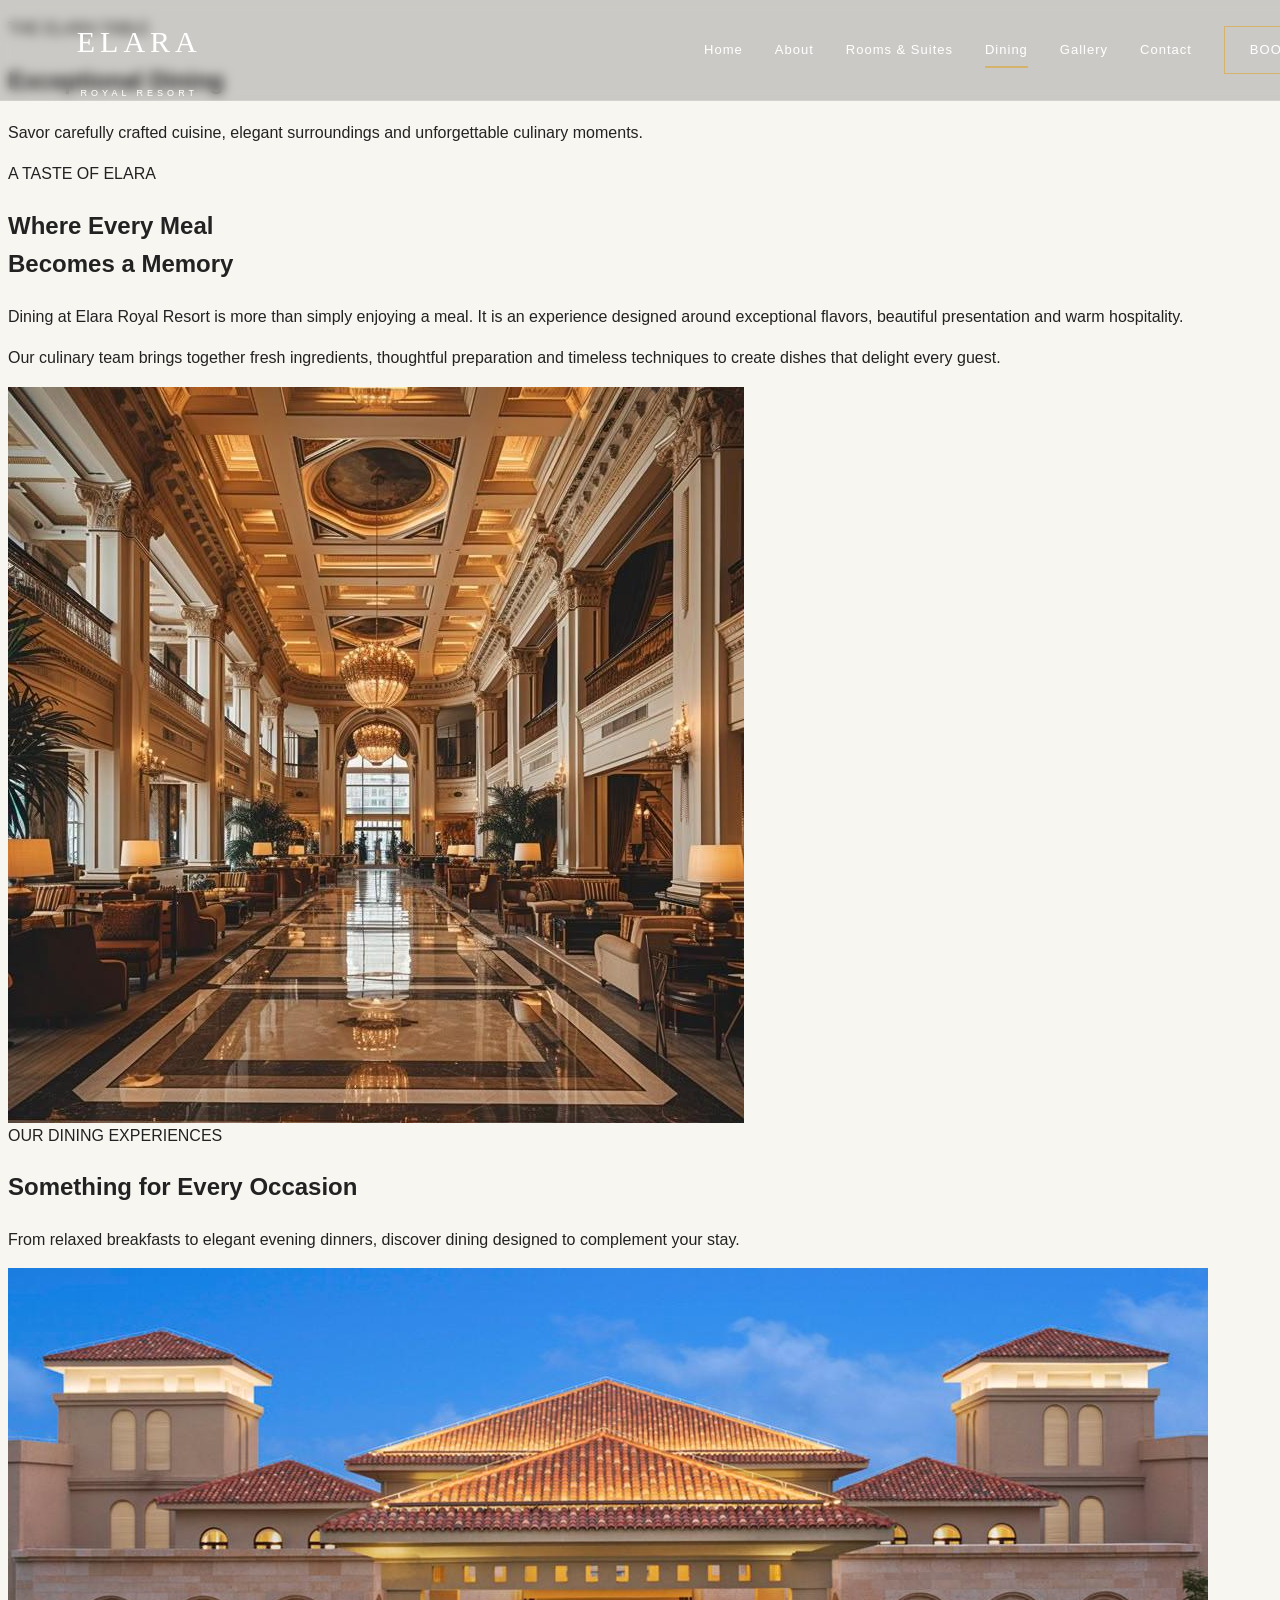
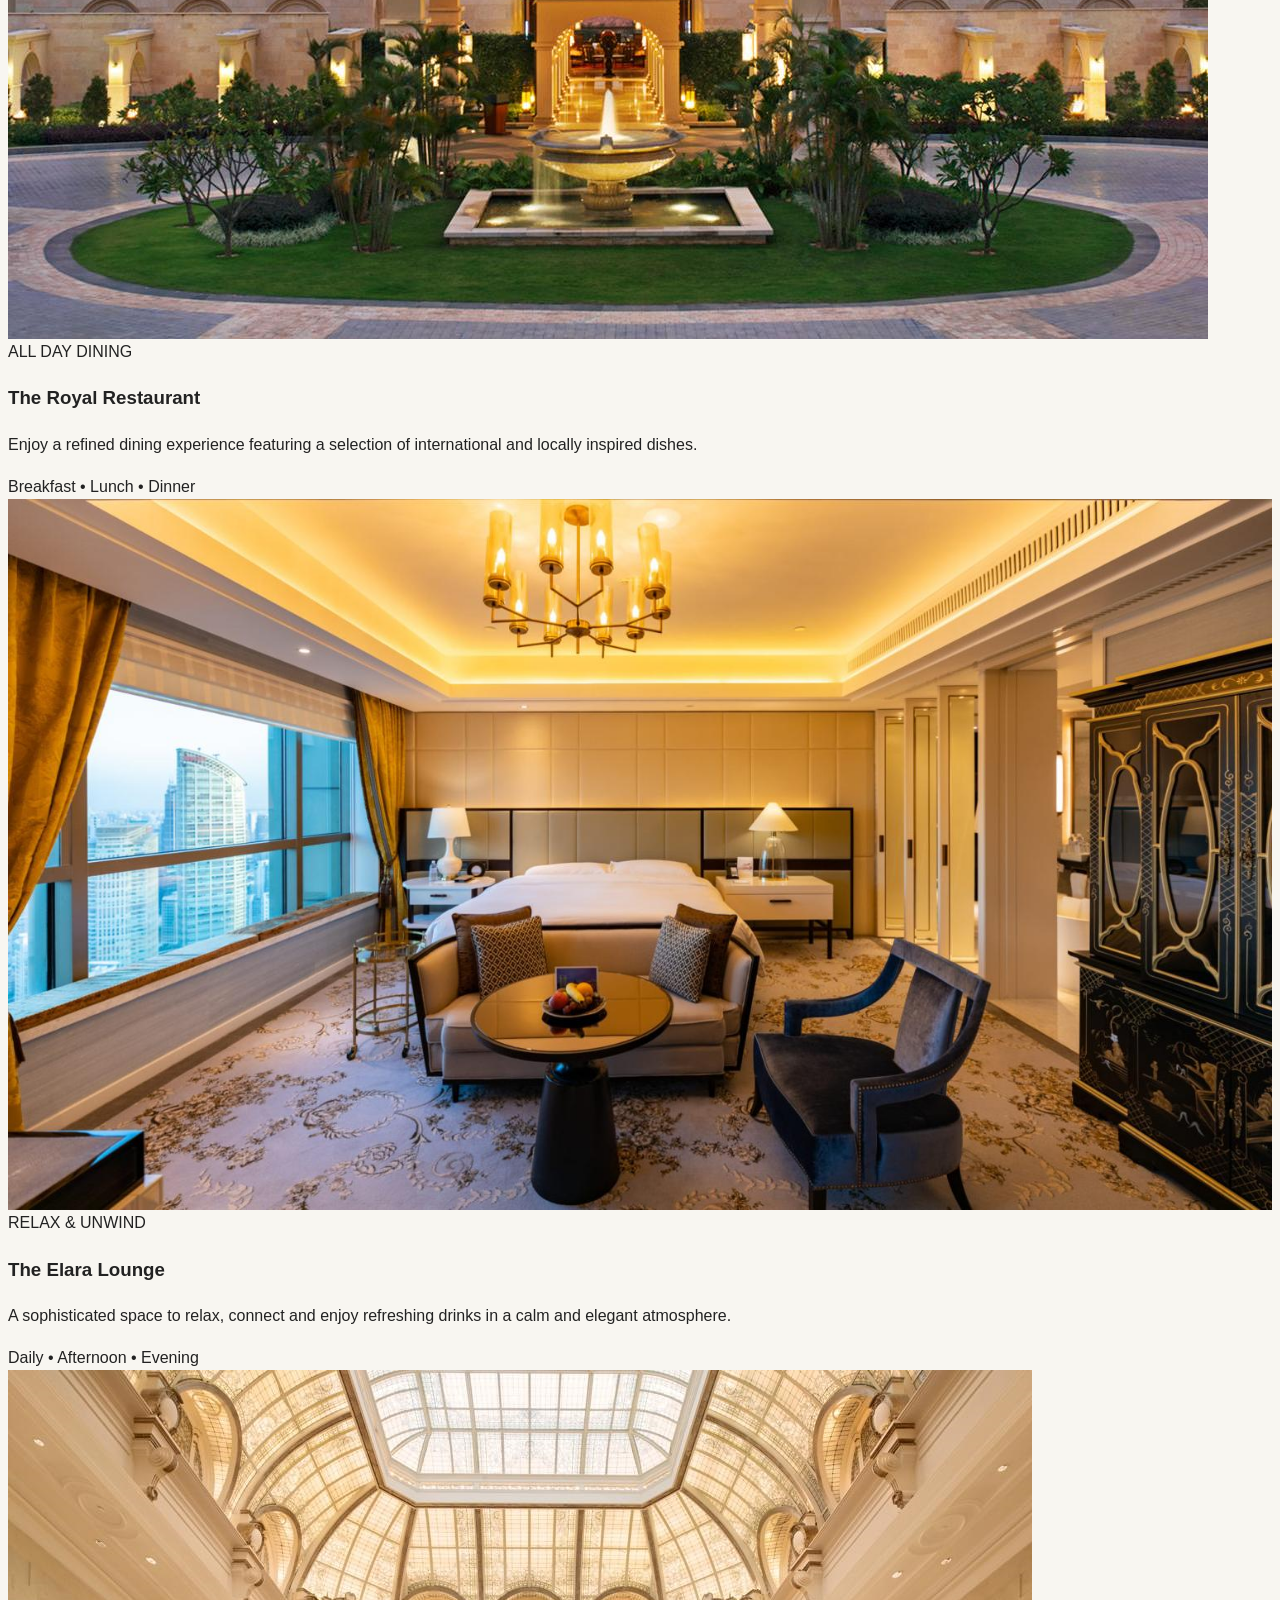
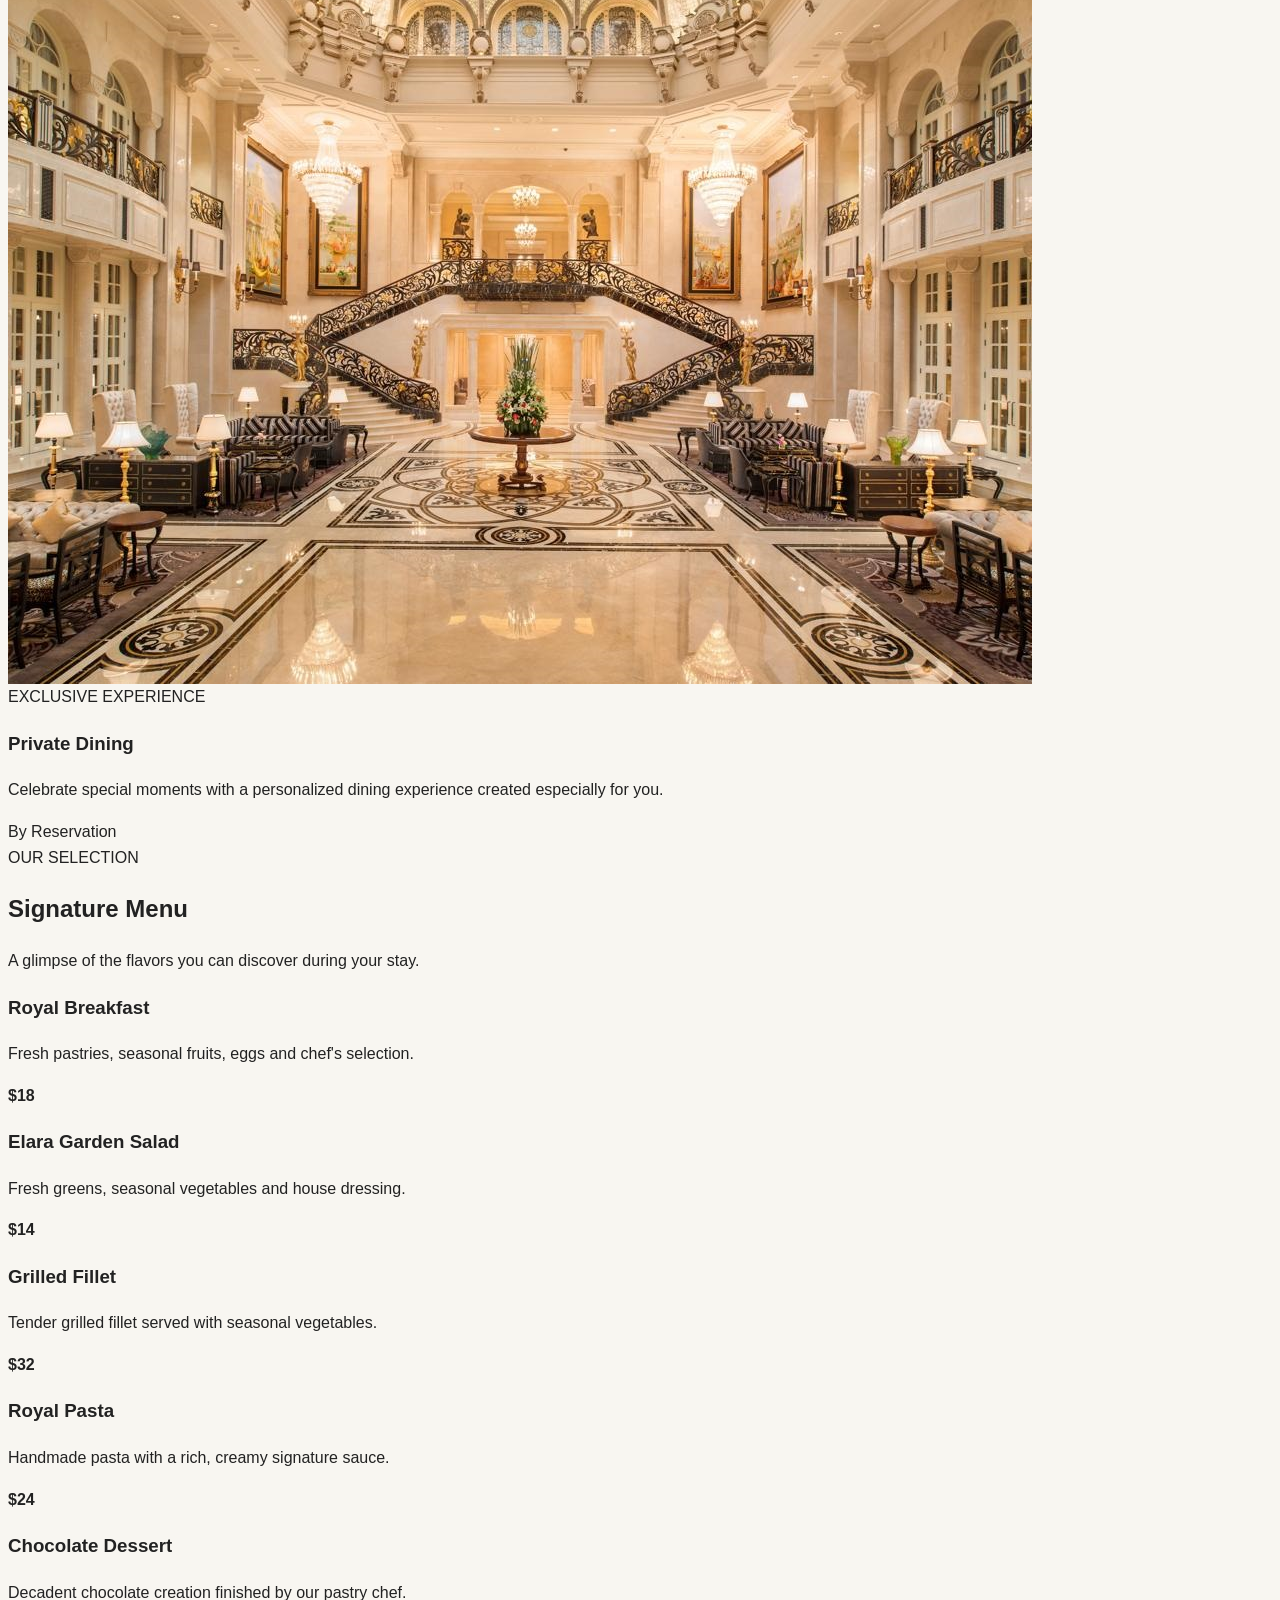
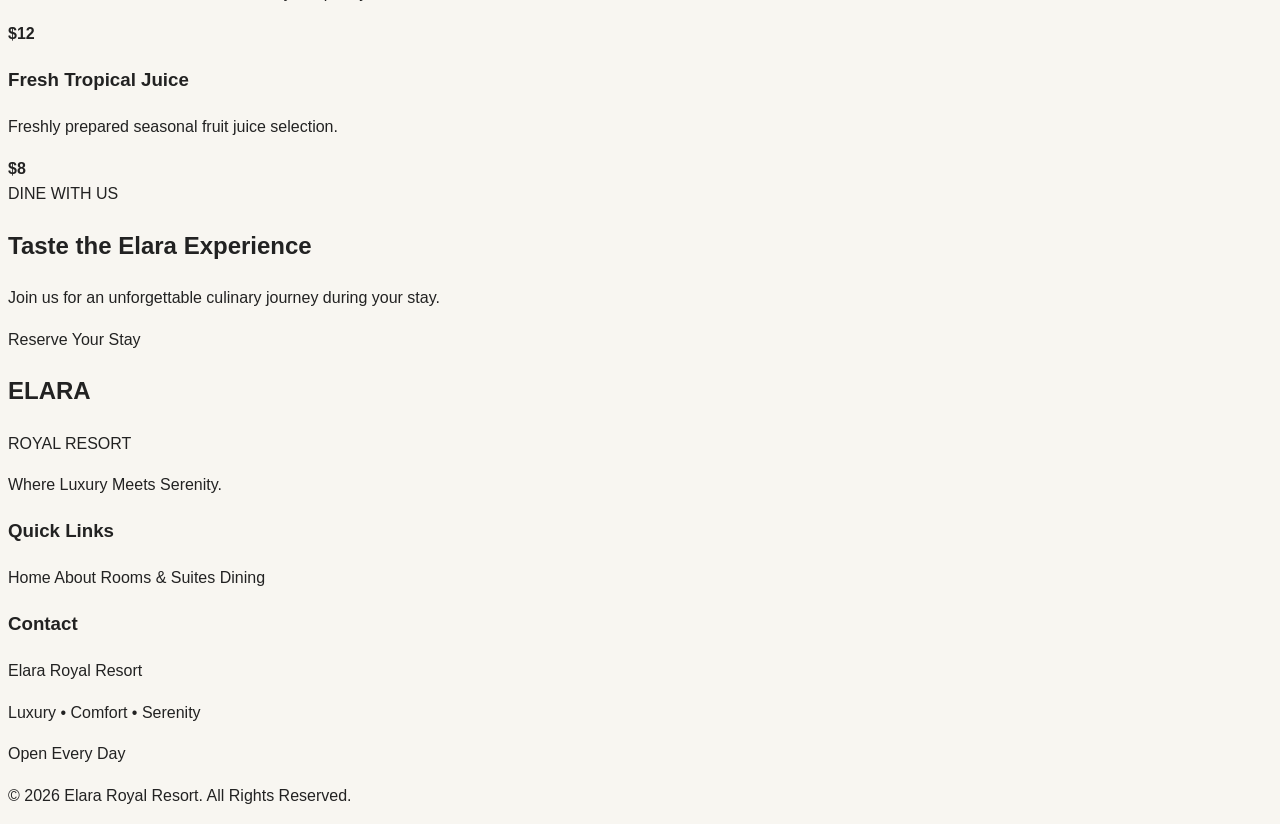
<file: dining.html>
<!DOCTYPE html>
<html lang="en">

<head>
    <meta charset="UTF-8">
    <meta name="viewport" content="width=device-width, initial-scale=1.0">

    <title>Dining | Elara Royal Resort</title>

    <meta name="description"
          content="Discover exceptional dining and unforgettable culinary experiences at Elara Royal Resort.">

    <link rel="stylesheet" href="css/style.css">
</head>

<body>

    <!-- ================= HEADER ================= -->

    <header class="header">

        <a href="index.html" class="logo">
            <h2>ELARA</h2>
            <span>ROYAL RESORT</span>
        </a>

        <nav class="navbar">

            <a href="index.html">Home</a>

            <a href="about.html">About</a>

            <a href="rooms.html">Rooms & Suites</a>

            <a href="dining.html" class="active">Dining</a>

            <a href="gallery.html">Gallery</a>

            <a href="contact.html">Contact</a>

            <a href="booking.html" class="book-btn">
                Book Now
            </a>

        </nav>

    </header>


    <!-- ================= DINING HERO ================= -->

    <section class="page-hero dining-hero">

        <div class="page-hero-content">

            <p>THE ELARA TABLE</p>

            <h1>Exceptional Dining</h1>

            <p>
                Savor carefully crafted cuisine,
                elegant surroundings and unforgettable
                culinary moments.
            </p>

        </div>

    </section>


    <!-- ================= INTRODUCTION ================= -->

    <section class="dining-intro">

        <div class="dining-intro-container">

            <div class="dining-intro-content">

                <span class="section-label">
                    A TASTE OF ELARA
                </span>

                <h2>
                    Where Every Meal
                    <br>
                    Becomes a Memory
                </h2>

                <p>
                    Dining at Elara Royal Resort is more than
                    simply enjoying a meal. It is an experience
                    designed around exceptional flavors,
                    beautiful presentation and warm hospitality.
                </p>

                <p>
                    Our culinary team brings together fresh
                    ingredients, thoughtful preparation and
                    timeless techniques to create dishes that
                    delight every guest.
                </p>

            </div>


            <div class="dining-intro-image">

                <img src="images/about.jpg"
                     alt="Elegant dining experience at Elara Royal Resort">

            </div>

        </div>

    </section>


    <!-- ================= DINING EXPERIENCES ================= -->

    <section class="dining-experiences">

        <div class="section-heading">

            <span>OUR DINING EXPERIENCES</span>

            <h2>
                Something for Every Occasion
            </h2>

            <p>
                From relaxed breakfasts to elegant evening
                dinners, discover dining designed to complement
                your stay.
            </p>

        </div>


        <div class="dining-grid">

            <!-- RESTAURANT -->

            <div class="dining-card">

                <div class="dining-card-image">

                    <img src="images/hero.jpg"
                         alt="Elara Royal Restaurant">

                </div>

                <div class="dining-card-content">

                    <span>
                        ALL DAY DINING
                    </span>

                    <h3>
                        The Royal Restaurant
                    </h3>

                    <p>
                        Enjoy a refined dining experience
                        featuring a selection of international
                        and locally inspired dishes.
                    </p>

                    <div class="dining-time">
                        Breakfast • Lunch • Dinner
                    </div>

                </div>

            </div>


            <!-- LOUNGE -->

            <div class="dining-card">

                <div class="dining-card-image">

                    <img src="images/executive-room.jpg"
                         alt="Elara Lounge">

                </div>

                <div class="dining-card-content">

                    <span>
                        RELAX & UNWIND
                    </span>

                    <h3>
                        The Elara Lounge
                    </h3>

                    <p>
                        A sophisticated space to relax,
                        connect and enjoy refreshing drinks
                        in a calm and elegant atmosphere.
                    </p>

                    <div class="dining-time">
                        Daily • Afternoon • Evening
                    </div>

                </div>

            </div>


            <!-- PRIVATE DINING -->

            <div class="dining-card">

                <div class="dining-card-image">

                    <img src="images/royal-suite.jpg"
                         alt="Private dining experience">

                </div>

                <div class="dining-card-content">

                    <span>
                        EXCLUSIVE EXPERIENCE
                    </span>

                    <h3>
                        Private Dining
                    </h3>

                    <p>
                        Celebrate special moments with a
                        personalized dining experience created
                        especially for you.
                    </p>

                    <div class="dining-time">
                        By Reservation
                    </div>

                </div>

            </div>

        </div>

    </section>


    <!-- ================= MENU ================= -->

    <section class="menu-section">

        <div class="section-heading">

            <span>OUR SELECTION</span>

            <h2>
                Signature Menu
            </h2>

            <p>
                A glimpse of the flavors you can discover
                during your stay.
            </p>

        </div>


        <div class="menu-grid">

            <div class="menu-item">

                <div>
                    <h3>
                        Royal Breakfast
                    </h3>

                    <p>
                        Fresh pastries, seasonal fruits,
                        eggs and chef's selection.
                    </p>
                </div>

                <strong>
                    $18
                </strong>

            </div>


            <div class="menu-item">

                <div>
                    <h3>
                        Elara Garden Salad
                    </h3>

                    <p>
                        Fresh greens, seasonal vegetables
                        and house dressing.
                    </p>
                </div>

                <strong>
                    $14
                </strong>

            </div>


            <div class="menu-item">

                <div>
                    <h3>
                        Grilled Fillet
                    </h3>

                    <p>
                        Tender grilled fillet served with
                        seasonal vegetables.
                    </p>
                </div>

                <strong>
                    $32
                </strong>

            </div>


            <div class="menu-item">

                <div>
                    <h3>
                        Royal Pasta
                    </h3>

                    <p>
                        Handmade pasta with a rich,
                        creamy signature sauce.
                    </p>
                </div>

                <strong>
                    $24
                </strong>

            </div>


            <div class="menu-item">

                <div>
                    <h3>
                        Chocolate Dessert
                    </h3>

                    <p>
                        Decadent chocolate creation
                        finished by our pastry chef.
                    </p>
                </div>

                <strong>
                    $12
                </strong>

            </div>


            <div class="menu-item">

                <div>
                    <h3>
                        Fresh Tropical Juice
                    </h3>

                    <p>
                        Freshly prepared seasonal fruit
                        juice selection.
                    </p>
                </div>

                <strong>
                    $8
                </strong>

            </div>

        </div>

    </section>


    <!-- ================= DINING CTA ================= -->

    <section class="dining-cta">

        <div class="dining-cta-overlay">

            <div class="dining-cta-content">

                <span>
                    DINE WITH US
                </span>

                <h2>
                    Taste the Elara Experience
                </h2>

                <p>
                    Join us for an unforgettable culinary
                    journey during your stay.
                </p>

                <a href="booking.html" class="cta-btn">
                    Reserve Your Stay
                </a>

            </div>

        </div>

    </section>


    <!-- ================= FOOTER ================= -->

    <footer class="footer">

        <div class="footer-content">

            <div class="footer-brand">

                <h2>ELARA</h2>

                <span>ROYAL RESORT</span>

                <p>
                    Where Luxury Meets Serenity.
                </p>

            </div>


            <div class="footer-links">

                <h3>Quick Links</h3>

                <a href="index.html">Home</a>
                <a href="about.html">About</a>
                <a href="rooms.html">Rooms & Suites</a>
                <a href="dining.html">Dining</a>

            </div>


            <div class="footer-contact">

                <h3>Contact</h3>

                <p>Elara Royal Resort</p>
                <p>Luxury • Comfort • Serenity</p>
                <p>Open Every Day</p>

            </div>

        </div>


        <div class="footer-bottom">

            <p>
                © 2026 Elara Royal Resort.
                All Rights Reserved.
            </p>

        </div>

    </footer>

</body>

</html>
</file>
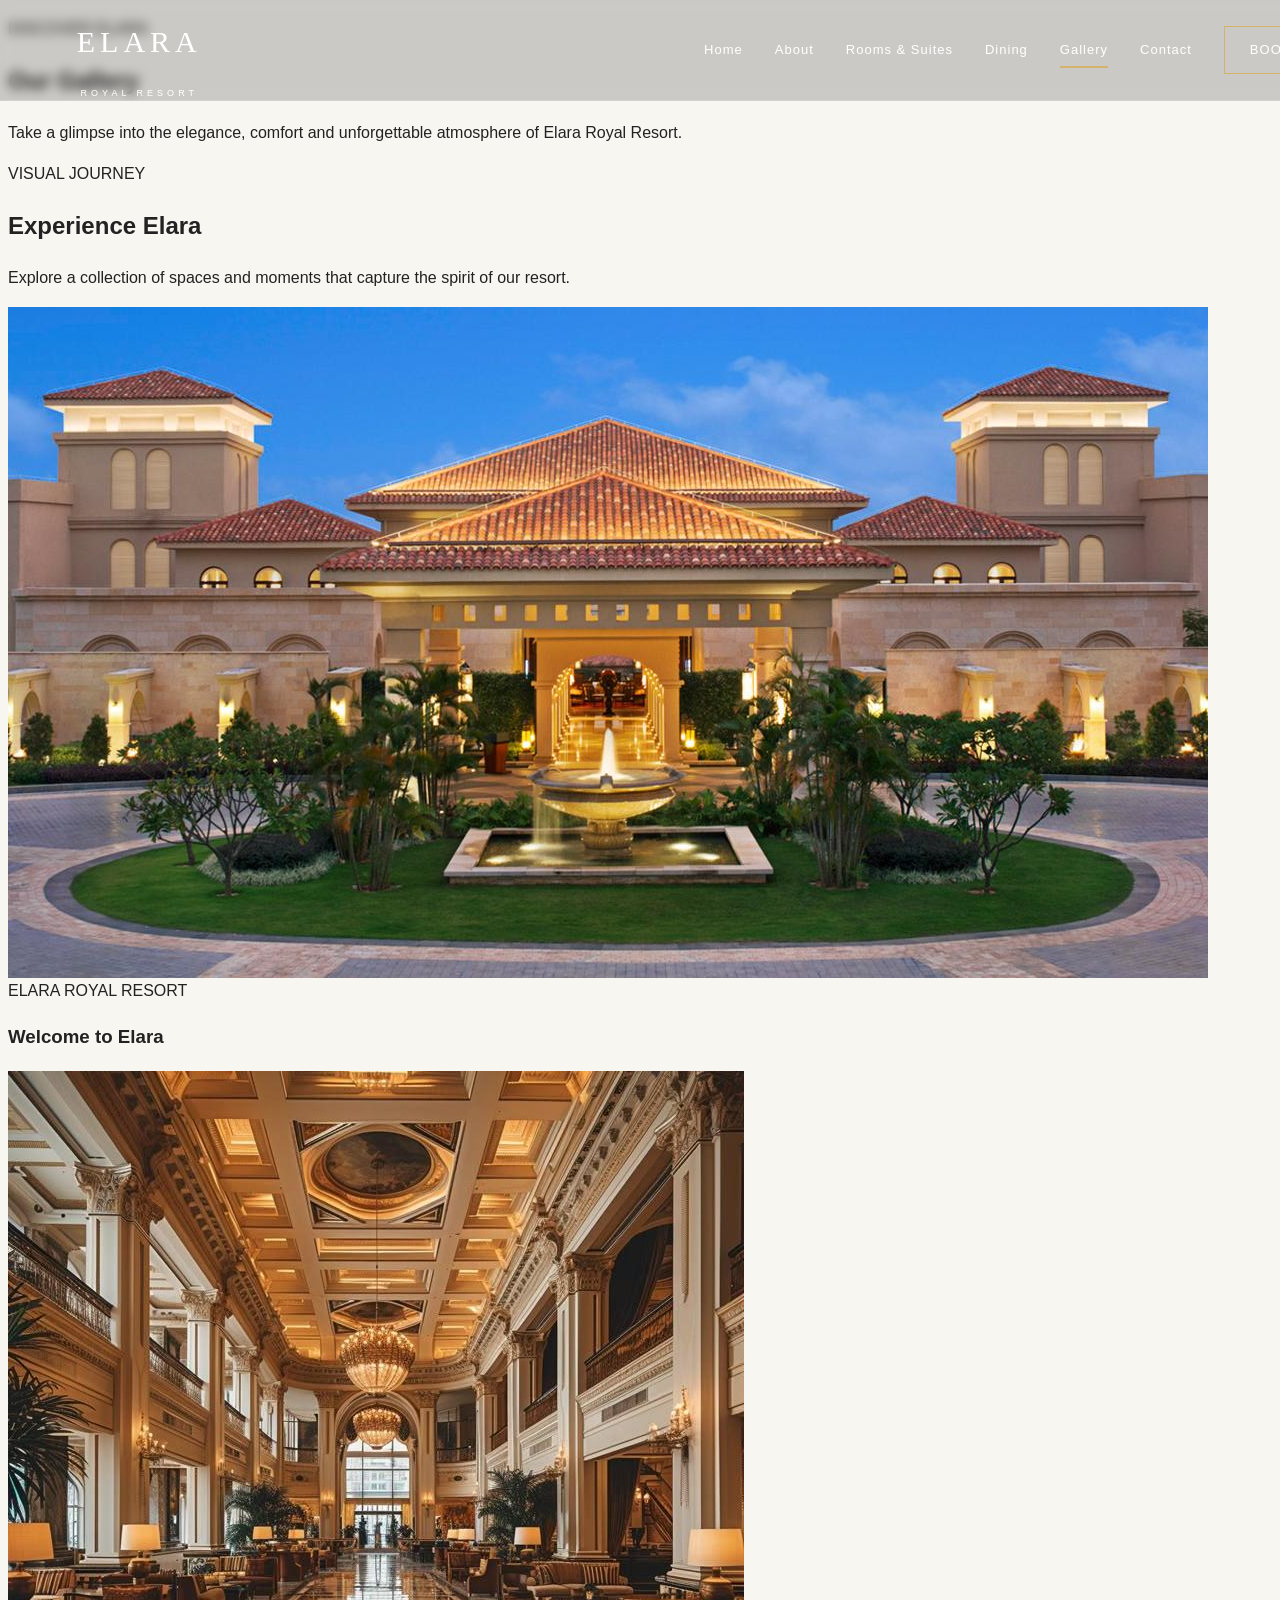
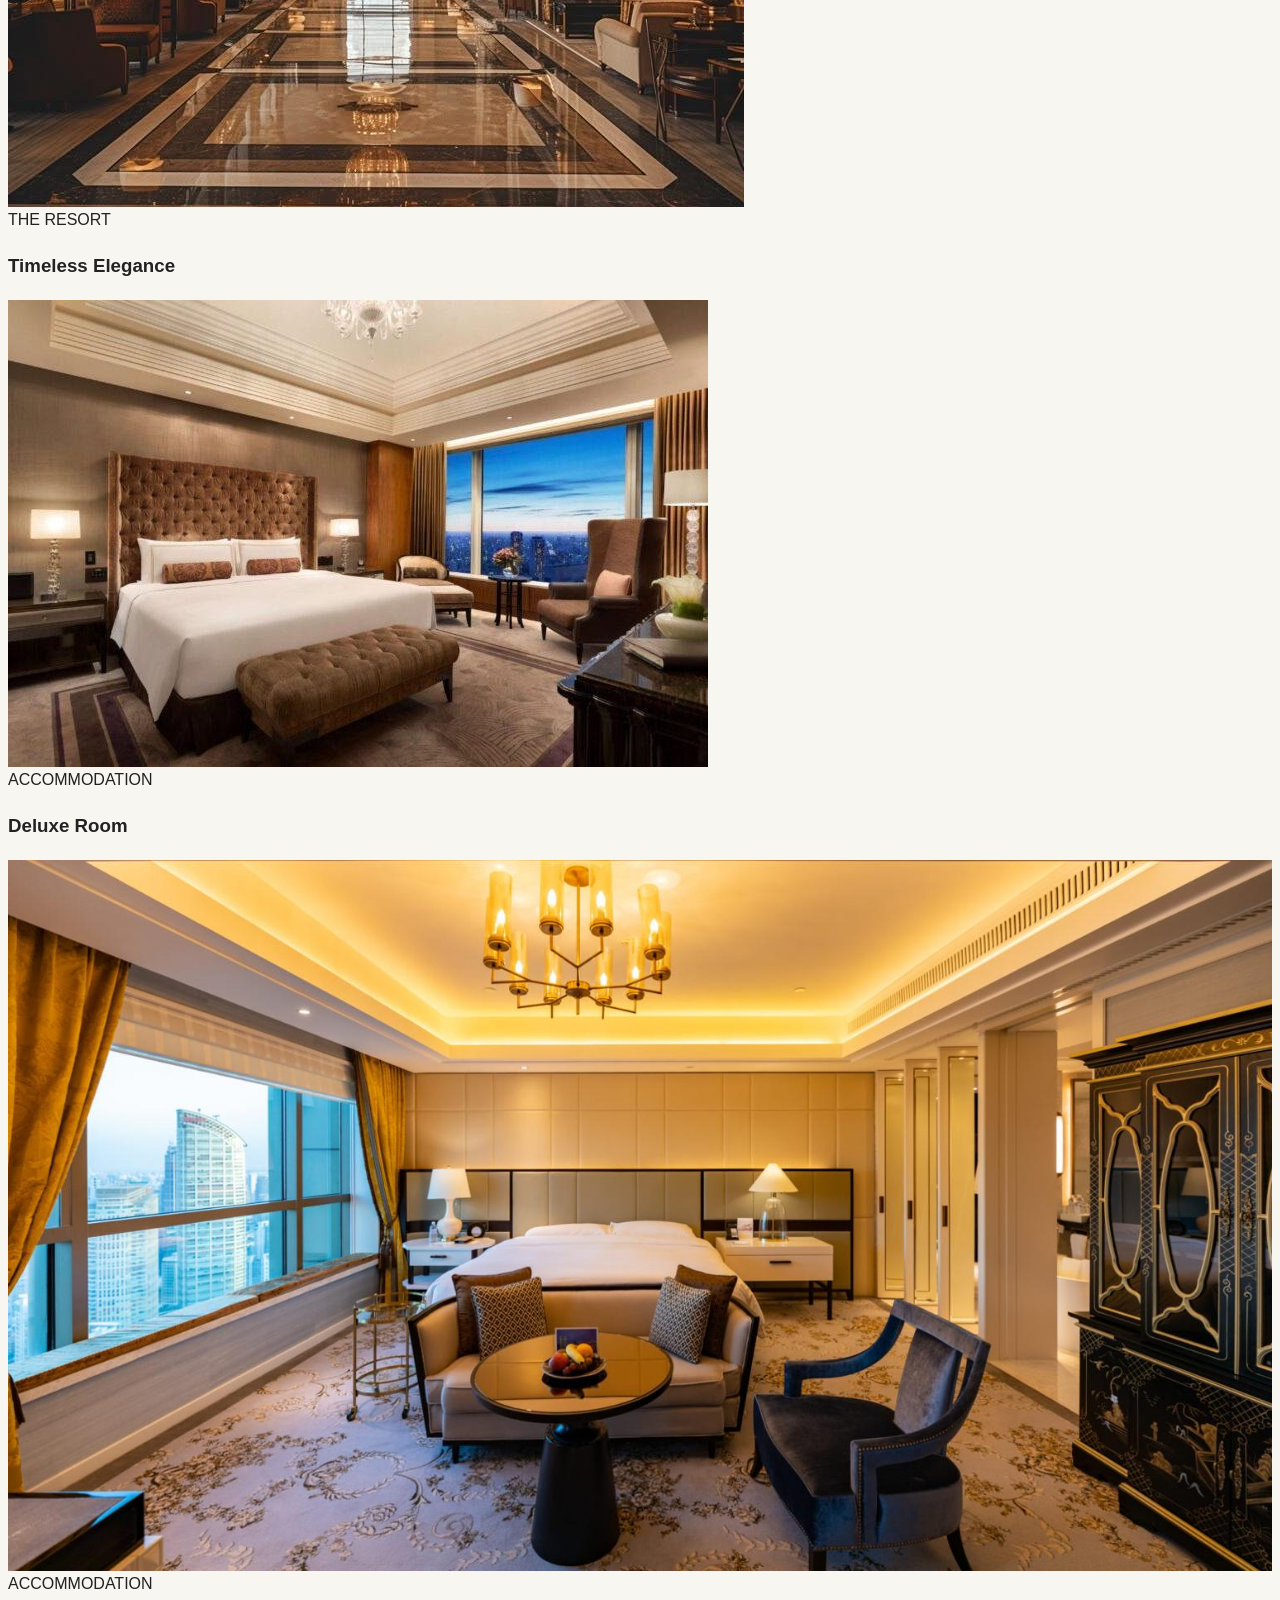
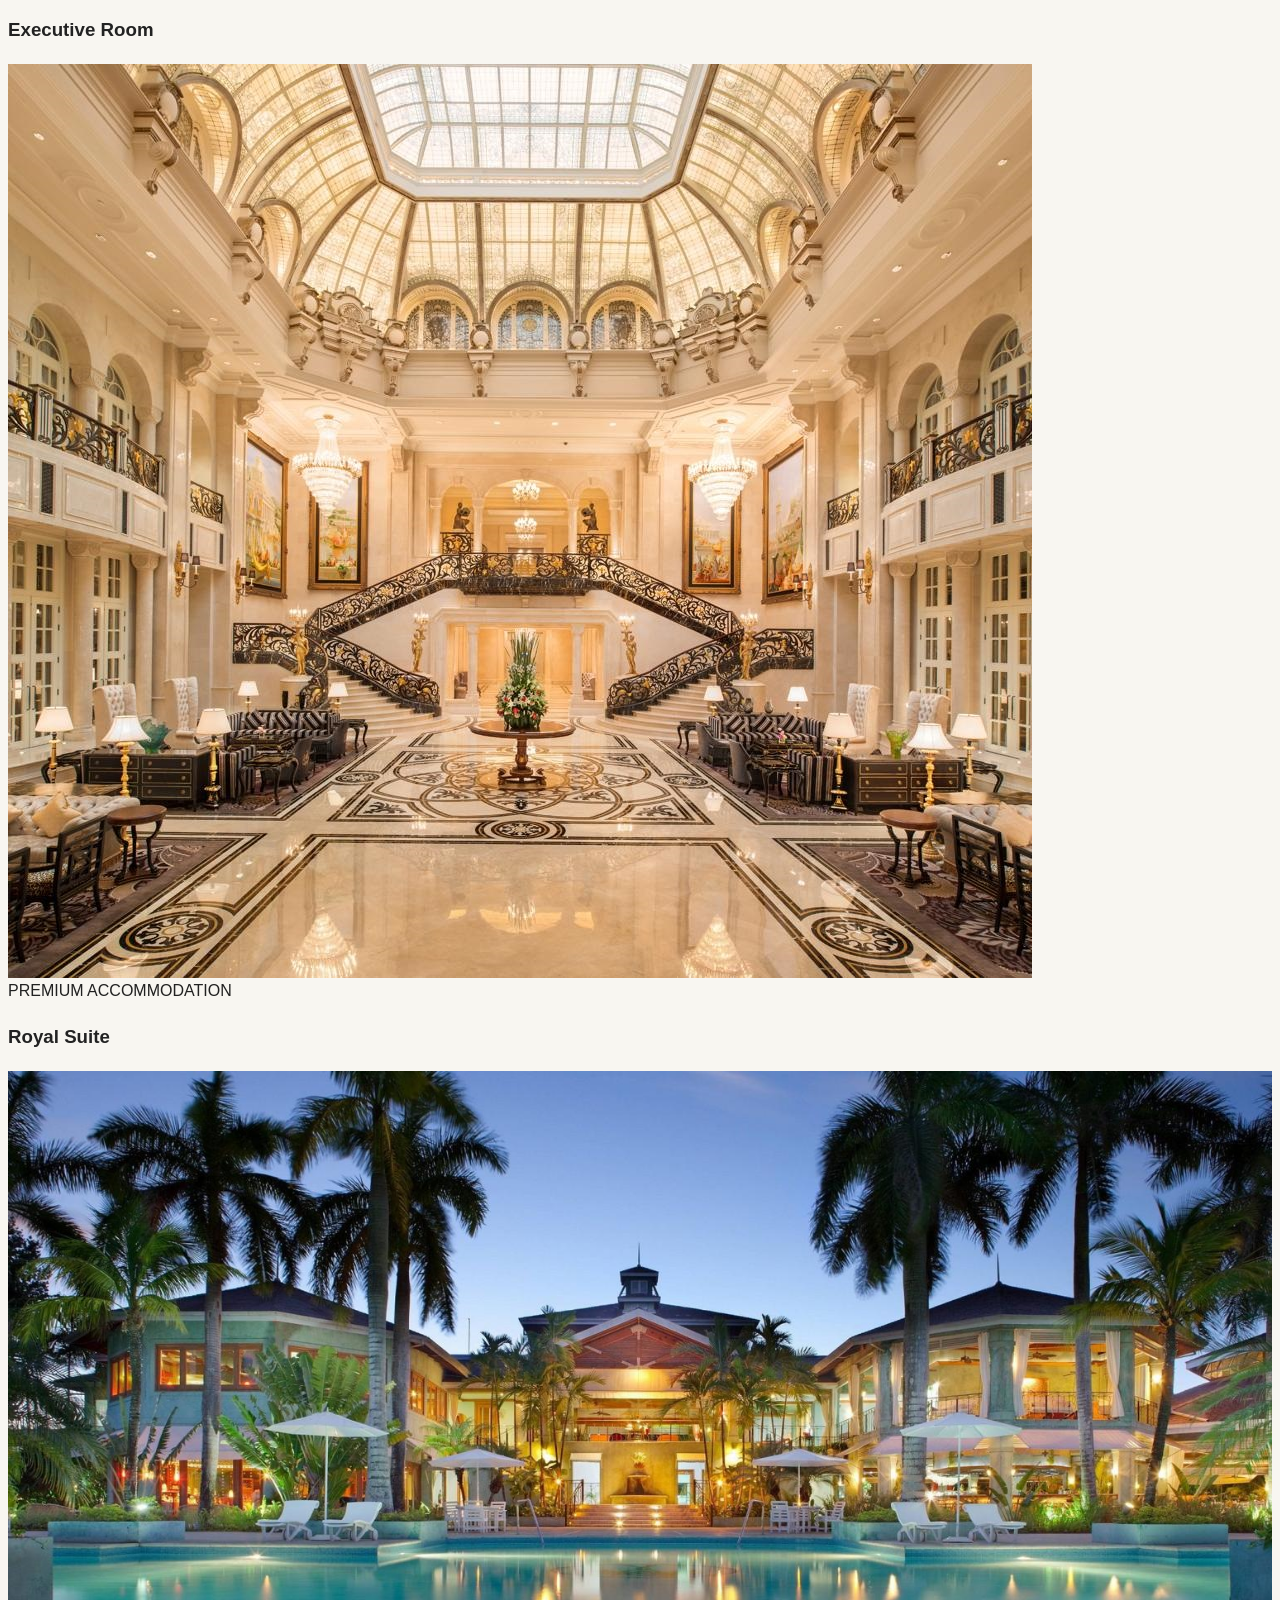
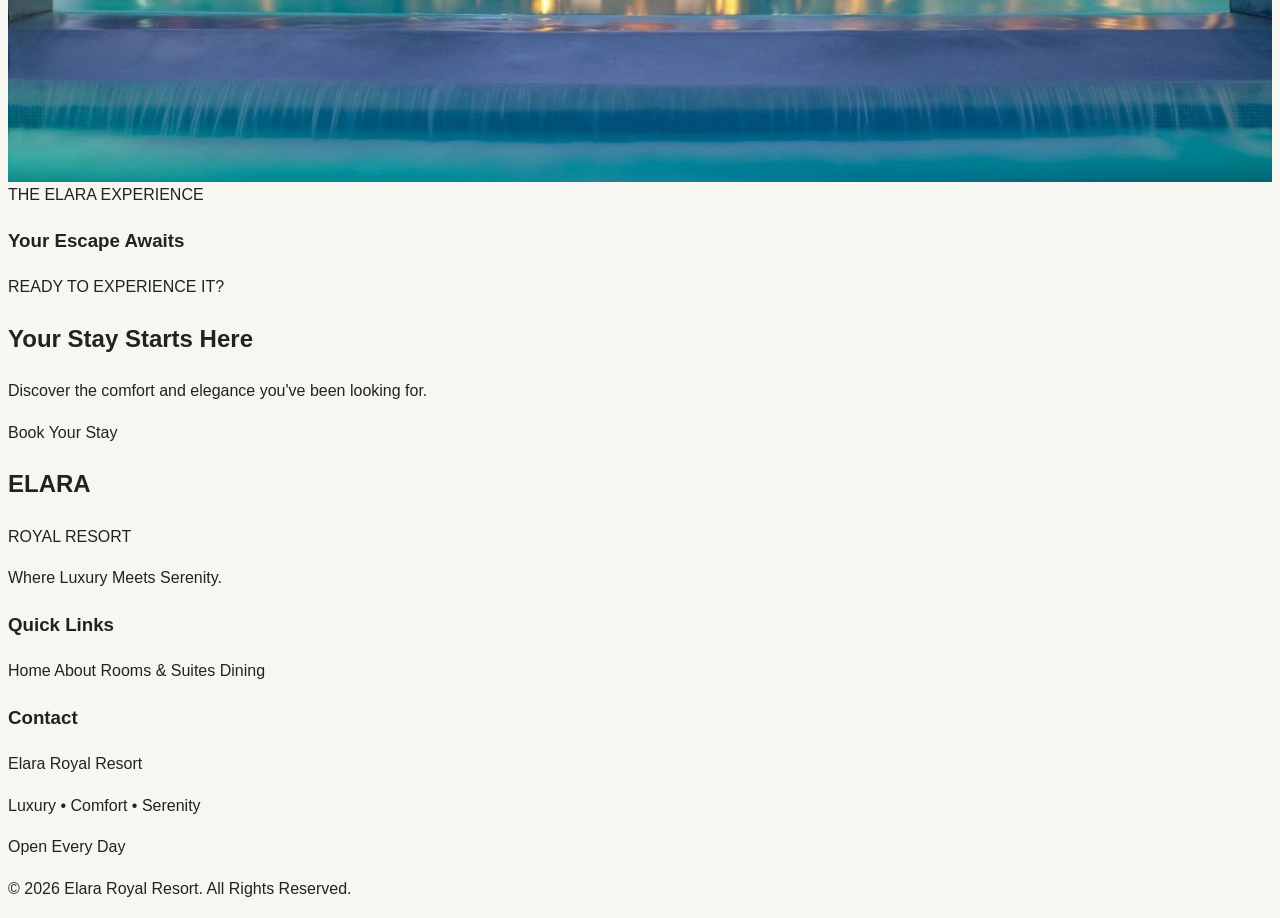
<file: gallery.html>
<!DOCTYPE html>
<html lang="en">

<head>
    <meta charset="UTF-8">
    <meta name="viewport" content="width=device-width, initial-scale=1.0">

    <title>Gallery | Elara Royal Resort</title>

    <meta name="description"
          content="Explore the rooms, suites and luxurious atmosphere of Elara Royal Resort.">

    <link rel="stylesheet" href="css/style.css">
</head>

<body>

    <!-- ================= HEADER ================= -->

    <header class="header">

        <a href="index.html" class="logo">
            <h2>ELARA</h2>
            <span>ROYAL RESORT</span>
        </a>

        <nav class="navbar">

            <a href="index.html">Home</a>

            <a href="about.html">About</a>

            <a href="rooms.html">Rooms & Suites</a>

            <a href="dining.html">Dining</a>

            <a href="gallery.html" class="active">Gallery</a>

            <a href="contact.html">Contact</a>

            <a href="booking.html" class="book-btn">
                Book Now
            </a>

        </nav>

    </header>


    <!-- ================= GALLERY HERO ================= -->

    <section class="page-hero gallery-hero">

        <div class="page-hero-content">

            <p>DISCOVER ELARA</p>

            <h1>Our Gallery</h1>

            <p>
                Take a glimpse into the elegance,
                comfort and unforgettable atmosphere
                of Elara Royal Resort.
            </p>

        </div>

    </section>


    <!-- ================= GALLERY INTRO ================= -->

    <section class="gallery-intro">

        <div class="section-heading">

            <span>VISUAL JOURNEY</span>

            <h2>
                Experience Elara
            </h2>

            <p>
                Explore a collection of spaces and moments
                that capture the spirit of our resort.
            </p>

        </div>

    </section>


    <!-- ================= GALLERY ================= -->

    <section class="gallery-section">

        <div class="gallery-grid">

            <!-- IMAGE 1 -->

            <div class="gallery-item gallery-large">

                <img src="images/hero.jpg"
                     alt="Elara Royal Resort">

                <div class="gallery-overlay">

                    <span>
                        ELARA ROYAL RESORT
                    </span>

                    <h3>
                        Welcome to Elara
                    </h3>

                </div>

            </div>


            <!-- IMAGE 2 -->

            <div class="gallery-item">

                <img src="images/about.jpg"
                     alt="Elara Resort Interior">

                <div class="gallery-overlay">

                    <span>
                        THE RESORT
                    </span>

                    <h3>
                        Timeless Elegance
                    </h3>

                </div>

            </div>


            <!-- IMAGE 3 -->

            <div class="gallery-item">

                <img src="images/deluxe-room.jpg"
                     alt="Deluxe Room">

                <div class="gallery-overlay">

                    <span>
                        ACCOMMODATION
                    </span>

                    <h3>
                        Deluxe Room
                    </h3>

                </div>

            </div>


            <!-- IMAGE 4 -->

            <div class="gallery-item">

                <img src="images/executive-room.jpg"
                     alt="Executive Room">

                <div class="gallery-overlay">

                    <span>
                        ACCOMMODATION
                    </span>

                    <h3>
                        Executive Room
                    </h3>

                </div>

            </div>


            <!-- IMAGE 5 -->

            <div class="gallery-item gallery-large">

                <img src="images/royal-suite.jpg"
                     alt="Royal Suite">

                <div class="gallery-overlay">

                    <span>
                        PREMIUM ACCOMMODATION
                    </span>

                    <h3>
                        Royal Suite
                    </h3>

                </div>

            </div>


            <!-- IMAGE 6 -->

            <div class="gallery-item">

                <img src="images/cta.jpg"
                     alt="Elara Resort Experience">

                <div class="gallery-overlay">

                    <span>
                        THE ELARA EXPERIENCE
                    </span>

                    <h3>
                        Your Escape Awaits
                    </h3>

                </div>

            </div>

        </div>

    </section>


    <!-- ================= CTA ================= -->

    <section class="gallery-cta">

        <div class="gallery-cta-overlay">

            <div class="gallery-cta-content">

                <span>
                    READY TO EXPERIENCE IT?
                </span>

                <h2>
                    Your Stay Starts Here
                </h2>

                <p>
                    Discover the comfort and elegance
                    you've been looking for.
                </p>

                <a href="booking.html" class="cta-btn">
                    Book Your Stay
                </a>

            </div>

        </div>

    </section>


    <!-- ================= FOOTER ================= -->

    <footer class="footer">

        <div class="footer-content">

            <div class="footer-brand">

                <h2>ELARA</h2>

                <span>ROYAL RESORT</span>

                <p>
                    Where Luxury Meets Serenity.
                </p>

            </div>


            <div class="footer-links">

                <h3>Quick Links</h3>

                <a href="index.html">Home</a>
                <a href="about.html">About</a>
                <a href="rooms.html">Rooms & Suites</a>
                <a href="dining.html">Dining</a>

            </div>


            <div class="footer-contact">

                <h3>Contact</h3>

                <p>Elara Royal Resort</p>
                <p>Luxury • Comfort • Serenity</p>
                <p>Open Every Day</p>

            </div>

        </div>


        <div class="footer-bottom">

            <p>
                © 2026 Elara Royal Resort.
                All Rights Reserved.
            </p>

        </div>

    </footer>


</body>

</html>
</file>
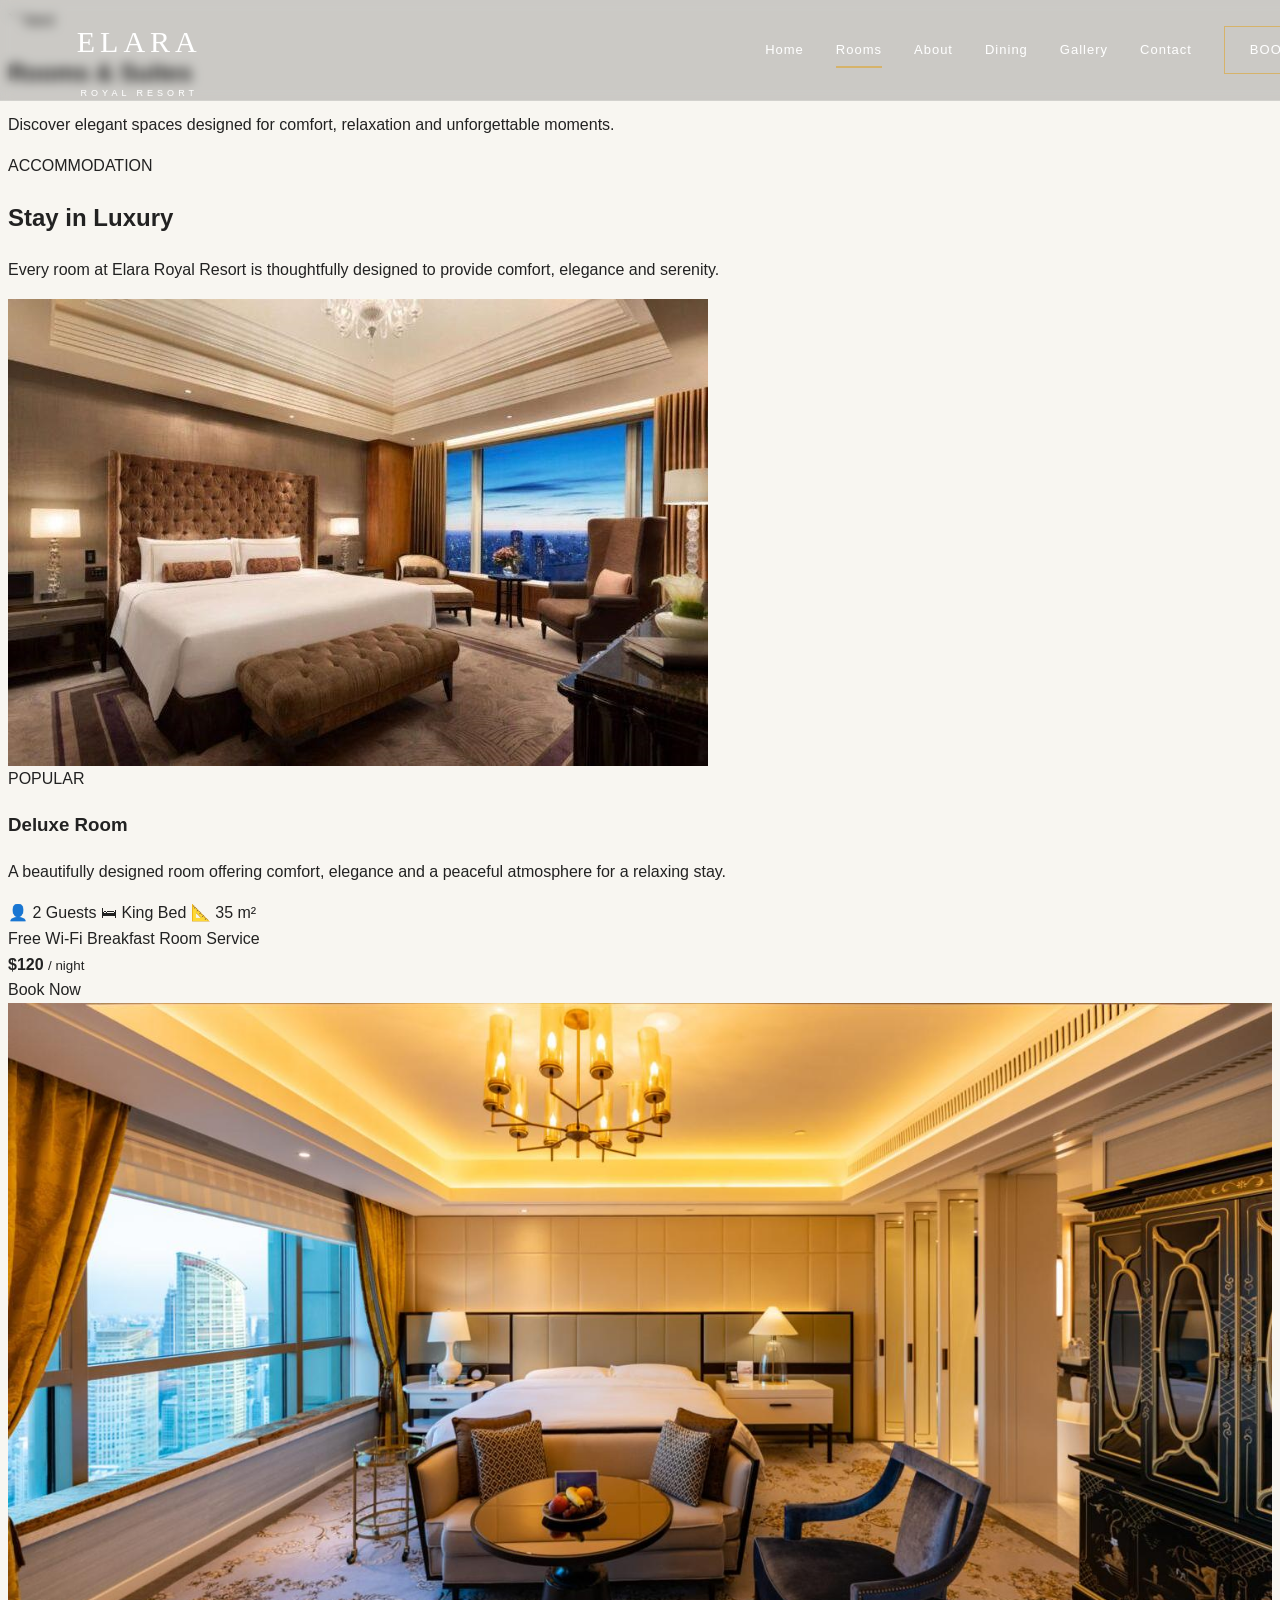
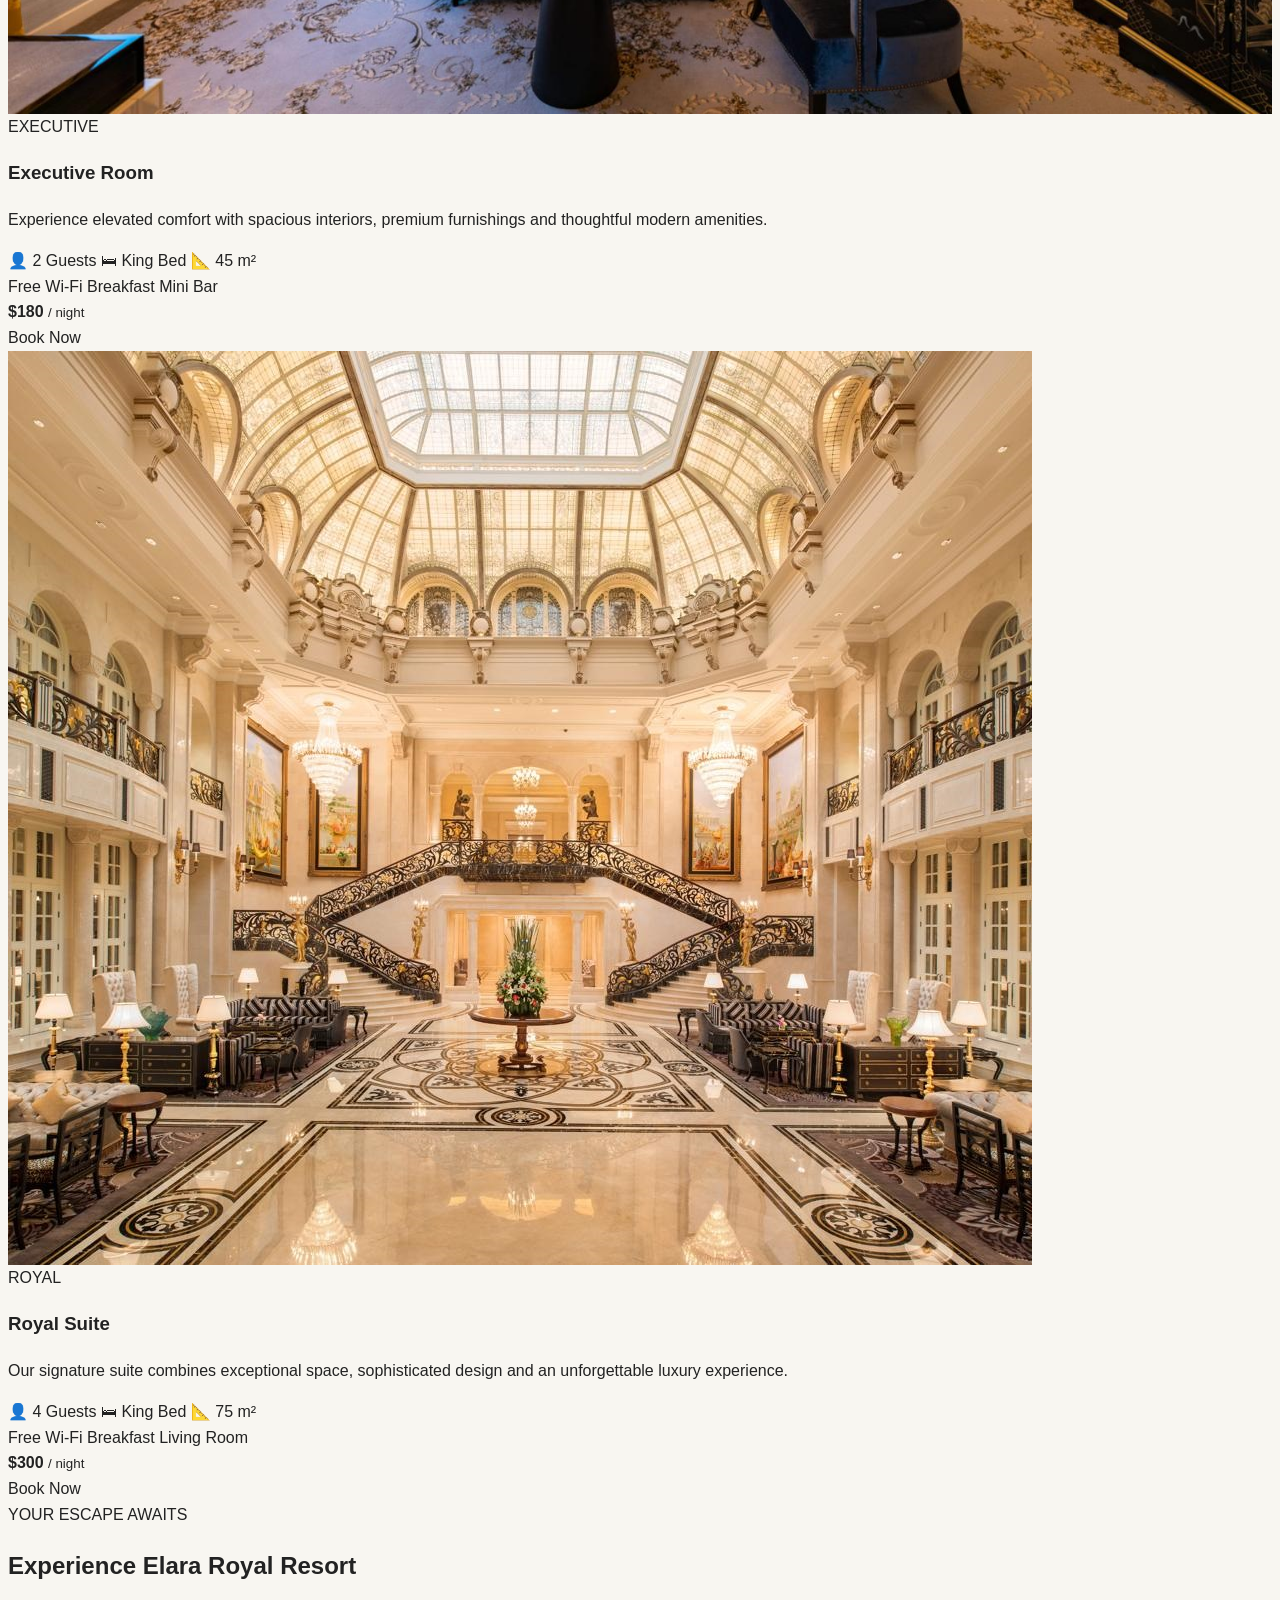
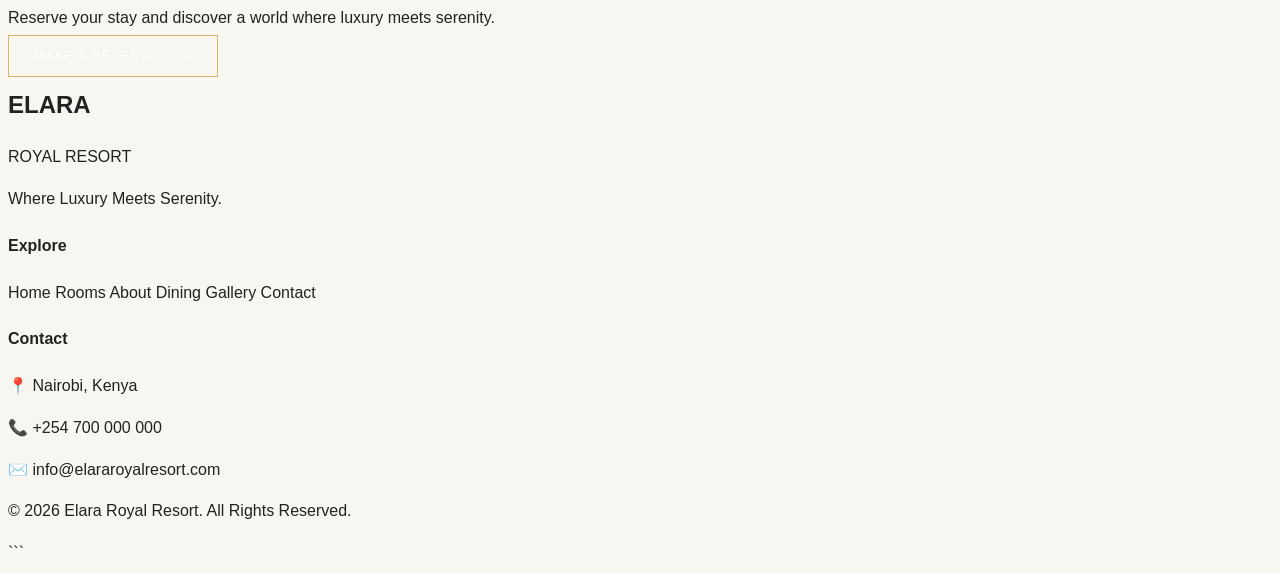
<file: rooms.html>
```html
<!DOCTYPE html>
<html lang="en">

<head>
    <meta charset="UTF-8">
    <meta name="viewport" content="width=device-width, initial-scale=1.0">

    <title>Rooms & Suites | Elara Royal Resort</title>

    <link rel="stylesheet" href="css/style.css">
</head>

<body>

    <!-- ================= HEADER ================= -->

    <header class="header">

        <a href="index.html" class="logo">
            <h2>ELARA</h2>
            <span>ROYAL RESORT</span>
        </a>

        <nav class="navbar">

            <a href="index.html">Home</a>
            <a href="rooms.html" class="active">Rooms</a>
            <a href="about.html">About</a>
            <a href="dining.html">Dining</a>
            <a href="gallery.html">Gallery</a>
            <a href="contact.html">Contact</a>

            <a href="booking.html" class="book-btn">
                Book Now
            </a>

        </nav>

    </header>


    <!-- ================= PAGE HERO ================= -->

    <section class="page-hero">

        <div class="page-hero-content">

            <h1>Rooms & Suites</h1>

            <p>
                Discover elegant spaces designed for comfort,
                relaxation and unforgettable moments.
            </p>

        </div>

    </section>


    <!-- ================= ROOMS ================= -->

    <section class="rooms-section">

        <div class="section-heading">

            <span>ACCOMMODATION</span>

            <h2>Stay in Luxury</h2>

            <p>
                Every room at Elara Royal Resort is thoughtfully
                designed to provide comfort, elegance and serenity.
            </p>

        </div>


        <div class="rooms-container">


            <!-- ================= DELUXE ROOM ================= -->

            <article class="room-card">

                <div class="room-image">

                    <img
                        src="images/deluxe-room.jpg"
                        alt="Deluxe Room"
                    >

                    <span>POPULAR</span>

                </div>


                <div class="room-info">

                    <h3>Deluxe Room</h3>

                    <p>
                        A beautifully designed room offering comfort,
                        elegance and a peaceful atmosphere for a
                        relaxing stay.
                    </p>


                    <div class="room-details">

                        <span>👤 2 Guests</span>

                        <span>🛏 King Bed</span>

                        <span>📐 35 m²</span>

                    </div>


                    <div class="room-features">

                        <span>Free Wi-Fi</span>

                        <span>Breakfast</span>

                        <span>Room Service</span>

                    </div>


                    <div class="room-bottom">

                        <div class="room-price">

                            <strong>$120</strong>

                            <small>/ night</small>

                        </div>


                        <a
                            href="booking.html"
                            class="room-btn"
                        >
                            Book Now
                        </a>

                    </div>

                </div>

            </article>


            <!-- ================= EXECUTIVE ROOM ================= -->

            <article class="room-card">

                <div class="room-image">

                    <img
                        src="images/executive-room.jpg"
                        alt="Executive Room"
                    >

                    <span>EXECUTIVE</span>

                </div>


                <div class="room-info">

                    <h3>Executive Room</h3>

                    <p>
                        Experience elevated comfort with spacious
                        interiors, premium furnishings and thoughtful
                        modern amenities.
                    </p>


                    <div class="room-details">

                        <span>👤 2 Guests</span>

                        <span>🛏 King Bed</span>

                        <span>📐 45 m²</span>

                    </div>


                    <div class="room-features">

                        <span>Free Wi-Fi</span>

                        <span>Breakfast</span>

                        <span>Mini Bar</span>

                    </div>


                    <div class="room-bottom">

                        <div class="room-price">

                            <strong>$180</strong>

                            <small>/ night</small>

                        </div>


                        <a
                            href="booking.html"
                            class="room-btn"
                        >
                            Book Now
                        </a>

                    </div>

                </div>

            </article>


            <!-- ================= ROYAL SUITE ================= -->

            <article class="room-card">

                <div class="room-image">

                    <img
                        src="images/royal-suite.jpg"
                        alt="Royal Suite"
                    >

                    <span>ROYAL</span>

                </div>


                <div class="room-info">

                    <h3>Royal Suite</h3>

                    <p>
                        Our signature suite combines exceptional
                        space, sophisticated design and an
                        unforgettable luxury experience.
                    </p>


                    <div class="room-details">

                        <span>👤 4 Guests</span>

                        <span>🛏 King Bed</span>

                        <span>📐 75 m²</span>

                    </div>


                    <div class="room-features">

                        <span>Free Wi-Fi</span>

                        <span>Breakfast</span>

                        <span>Living Room</span>

                    </div>


                    <div class="room-bottom">

                        <div class="room-price">

                            <strong>$300</strong>

                            <small>/ night</small>

                        </div>


                        <a
                            href="booking.html"
                            class="room-btn"
                        >
                            Book Now
                        </a>

                    </div>

                </div>

            </article>


        </div>

    </section>


    <!-- ================= BOOKING CTA ================= -->

    <section class="cta-section">

        <div class="cta-content">

            <span>YOUR ESCAPE AWAITS</span>

            <h2>
                Experience Elara Royal Resort
            </h2>

            <p>
                Reserve your stay and discover a world
                where luxury meets serenity.
            </p>

            <a
                href="booking.html"
                class="book-btn"
            >
                Make a Reservation
            </a>

        </div>

    </section>


    <!-- ================= FOOTER ================= -->

    <footer class="footer">

        <div class="footer-content">

            <div class="footer-brand">

                <h2>ELARA</h2>

                <p>
                    ROYAL RESORT
                </p>

                <span>
                    Where Luxury Meets Serenity.
                </span>

            </div>


            <div class="footer-links">

                <h4>Explore</h4>

                <a href="index.html">Home</a>
                <a href="rooms.html">Rooms</a>
                <a href="about.html">About</a>
                <a href="dining.html">Dining</a>
                <a href="gallery.html">Gallery</a>
                <a href="contact.html">Contact</a>

            </div>


            <div class="footer-contact">

                <h4>Contact</h4>

                <p>📍 Nairobi, Kenya</p>

                <p>📞 +254 700 000 000</p>

                <p>✉️ info@elararoyalresort.com</p>

            </div>

        </div>


        <div class="footer-bottom">

            <p>
                © 2026 Elara Royal Resort.
                All Rights Reserved.
            </p>

        </div>

    </footer>


</body>

</html>
```
</file>
<file: css/style.css>
```css
/* =====================================================
   ELARA ROYAL RESORT
   MAIN STYLESHEET
   ===================================================== */


/* ================= GLOBAL RESET ================= */

* {
    margin: 0;
    padding: 0;
    box-sizing: border-box;
}

html {
    scroll-behavior: smooth;
}

body {
    font-family: Arial, Helvetica, sans-serif;
    color: #222;
    background: #f8f6f1;
    line-height: 1.6;
}

a {
    text-decoration: none;
    color: inherit;
}

img {
    max-width: 100%;
    display: block;
}

button,
input,
select {
    font: inherit;
}


/* ================= HEADER ================= */

.header {
    position: absolute;
    top: 0;
    left: 0;
    width: 100%;
    height: 100px;

    display: flex;
    align-items: center;
    justify-content: space-between;

    padding: 0 6%;

    z-index: 100;

    color: #ffffff;
    background: rgba(0, 0, 0, 0.18);
    backdrop-filter: blur(6px);

    border-bottom: 1px solid rgba(255, 255, 255, 0.15);
}


/* ================= LOGO ================= */

.logo {
    display: flex;
    flex-direction: column;
    line-height: 1;
}

.logo h2 {
    font-family: Georgia, "Times New Roman", serif;
    font-size: 30px;
    letter-spacing: 5px;
    font-weight: 500;
}

.logo span {
    font-size: 9px;
    letter-spacing: 4px;
    margin-top: 7px;
    text-align: center;
}


/* ================= NAVIGATION ================= */

.navbar {
    display: flex;
    align-items: center;
    gap: 32px;
}

.navbar a {
    position: relative;

    font-size: 13px;
    letter-spacing: 1px;

    transition: 0.3s ease;
}

.navbar a::after {
    content: "";

    position: absolute;
    left: 0;
    bottom: -8px;

    width: 0;
    height: 2px;

    background: #d6b36a;

    transition: 0.3s ease;
}

.navbar a:hover::after,
.navbar a.active::after {
    width: 100%;
}

.navbar a:hover {
    color: #d6b36a;
}


/* ================= BOOK BUTTON ================= */

.book-btn {
    padding: 13px 25px;

    border: 1px solid #d6b36a;

    color: #ffffff;

    font-size: 12px;
    letter-spacing: 1.5px;
    text-transform: uppercase;

    transition: 0.3s ease;
}

.book-btn:hover {
    background: #d6b36a;
    color: #111;
}


/* ================= HERO ================= */

.hero {
    min-height: 100vh;

    display: flex;
    align-items: center;
    justify-content: center;

    text-align: center;

    position: relative;

    background:
        linear-gradient(
            rgba(0, 0, 0, 0.48),
            rgba(0, 0, 0, 0.52)
        ),
        url("../images/hero.jpg");

    background-size: cover;
    background-position: center;
    background-repeat: no-repeat;
}

.hero-content {
    max-width: 900px;

    padding: 160px 30px 120px;

    color: #ffffff;

    animation: heroFade 1.2s ease;
}

@keyframes heroFade {
    from {
        opacity: 0;
        transform: translateY(25px);
    }

    to {
        opacity: 1;
        transform: translateY(0);
    }
}

.welcome-text {
    color: #d6b36a;

    font-size: 13px;
    font-weight: bold;

    letter-spacing: 5px;

    margin-bottom: 20px;
}

.hero h1 {
    font-family: Georgia, "Times New Roman", serif;

    font-size: clamp(45px, 7vw, 88px);

    font-weight: 400;

    letter-spacing: 6px;

    line-height: 1.05;

    margin-bottom: 20px;
}

.tagline {
    font-family: Georgia, "Times New Roman", serif;

    font-size: 25px;

    font-style: italic;

    color: #e6c987;

    margin-bottom: 25px;
}

.hero-description {
    max-width: 650px;

    margin: 0 auto 35px;

    font-size: 16px;

    color: rgba(255, 255, 255, 0.88);
}


/* ================= HERO BUTTONS ================= */

.hero-buttons {
    display: flex;
    justify-content: center;
    gap: 15px;

    flex-wrap: wrap;
}

.primary-btn,
.secondary-btn {
    display: inline-block;

    padding: 15px 30px;

    font-size: 12px;

    letter-spacing: 1.5px;

    text-transform: uppercase;

    transition: 0.3s ease;
}

.primary-btn {
    background: #d6b36a;
    color: #111;
}

.primary-btn:hover {
    background: #ffffff;
    transform: translateY(-2px);
}

.secondary-btn {
    border: 1px solid rgba(255, 255, 255, 0.7);

    color: #ffffff;
}

.secondary-btn:hover {
    background: #ffffff;
    color: #111;
}


/* ================= BOOKING SECTION ================= */

.booking-section {
    position: relative;

    margin-top: -60px;

    padding: 0 6%;

    z-index: 20;
}

.booking-box {
    max-width: 1150px;

    margin: auto;

    background: #ffffff;

    padding: 25px 30px;

    display: grid;

    grid-template-columns:
        1fr 1fr 1fr auto;

    gap: 20px;

    align-items: end;

    box-shadow: 0 15px 40px rgba(0, 0, 0, 0.12);
}

.booking-item {
    display: flex;
    flex-direction: column;

    gap: 8px;
}

.booking-item label {
    font-size: 10px;

    letter-spacing: 2px;

    font-weight: bold;

    color: #777;
}

.booking-item input,
.booking-item select {
    width: 100%;

    border: none;

    border-bottom: 1px solid #ccc;

    padding: 10px 3px;

    background: transparent;

    outline: none;

   
```
/* ================= INNER PAGE HERO ================= */

.page-hero {
    min-height: 55vh;

    display: flex;
    align-items: center;
    justify-content: center;

    text-align: center;

    padding: 150px 20px 80px;

    color: #ffffff;

    background:
        linear-gradient(
            rgba(0, 0, 0, 0.55),
            rgba(0, 0, 0, 0.55)
        ),
        url("../images/hero.jpg");

    background-size: cover;
    background-position: center;
}

.page-hero-content {
    max-width: 750px;
}

.page-hero-content h1 {
    font-family: Georgia, "Times New Roman", serif;

    font-size: clamp(45px, 6vw, 75px);

    font-weight: 400;

    margin-bottom: 20px;
}

.page-hero-content p:last-child {
    color: rgba(255, 255, 255, 0.85);

    font-size: 16px;
}

.room-details {
    display: flex;

    flex-wrap: wrap;

    gap: 12px;

    padding: 15px 0;

    border-top: 1px solid #eee;
}

.room-details span {
    font-size: 11px;

    color: #777;
}
/* ================= ROOM IMAGES ================= */

.room-image {
    height: 320px;

    background-image: url("../images/deluxe-room.jpg");

    background-size: cover;
    background-position: center;
    background-repeat: no-repeat;

    display: flex;
    align-items: flex-end;

    padding: 25px;
}

.room-two {
    background-image: url("../images/executive-room.jpg");
}

.room-three {
    background-image: url("../images/royal-suite.jpg");
}


/* ================= ROOM CARD ================= */

.rooms-section {
    padding: 100px 6%;
}

.rooms-container {
    max-width: 1200px;
    margin: 50px auto 0;

    display: grid;
    grid-template-columns: repeat(3, 1fr);

    gap: 30px;
}

.room-card {
    background: #ffffff;

    box-shadow: 0 10px 35px rgba(0, 0, 0, 0.08);

    overflow: hidden;

    transition: 0.3s ease;
}

.room-card:hover {
    transform: translateY(-8px);
}

.room-image span {
    background: #d6b36a;

    color: #111;

    padding: 8px 14px;

    font-size: 10px;

    letter-spacing: 2px;

    font-weight: bold;
}

.room-info {
    padding: 25px;
}

.room-info h3 {
    font-family: Georgia, "Times New Roman", serif;

    font-size: 25px;

    font-weight: 400;

    margin-bottom: 12px;
}

.room-info p {
    color: #666;

    font-size: 14px;

    margin-bottom: 15px;
}

.room-bottom {
    display: flex;

    justify-content: space-between;

    align-items: center;

    gap: 15px;

    padding-top: 15px;

    border-top: 1px solid #eee;
}

.room-bottom span {
    font-size: 12px;

    font-weight: bold;
}

.room-bottom a {
    color: #b08a3c;

    font-size: 12px;

    font-weight: bold;
}


/* ================= ROOM PAGE MOBILE ================= */

@media (max-width: 900px) {

    .rooms-container {
        grid-template-columns: 1fr 1fr;
    }

}

@media (max-width: 600px) {

    .rooms-container {
        grid-template-columns: 1fr;
    }

    .room-image {
        height: 280px;
    }

    .room-bottom {
        flex-direction: column;
        align-items: flex-start;
    }

}.room-image {
    height: 320px;
    position: relative;
    overflow: hidden;
}

.room-image img {
    width: 100%;
    height: 100%;
    object-fit: cover;
}

.room-image span {
    position: absolute;
    bottom: 20px;
    left: 20px;

    background: #d6b36a;
    color: #111;

    padding: 8px 14px;

    font-size: 10px;
    letter-spacing: 2px;
    font-weight: bold;
}```css
/* =====================================================
   ELARA ROYAL RESORT
   ROOM CARD STYLING
   ===================================================== */


/* ROOM IMAGE */

.room-image {
    height: 320px;
    position: relative;
    overflow: hidden;
}

.room-image img {
    width: 100%;
    height: 100%;
    object-fit: cover;
    display: block;
    transition: transform 0.6s ease;
}


/* IMAGE HOVER */

.room-card:hover .room-image img {
    transform: scale(1.05);
}


/* ROOM LABEL */

.room-image span {
    position: absolute;

    bottom: 20px;
    left: 20px;

    background: #d6b36a;
    color: #111;

    padding: 8px 14px;

    font-size: 10px;
    letter-spacing: 2px;
    font-weight: bold;
}


/* ROOM CARDS */

.rooms-container {
    max-width: 1200px;
    margin: 50px auto 0;

    display: grid;
    grid-template-columns: repeat(3, 1fr);

    gap: 30px;
}


.room-card {
    background: #ffffff;

    overflow: hidden;

    box-shadow: 0 10px 35px rgba(0, 0, 0, 0.08);

    transition:
        transform 0.3s ease,
        box-shadow 0.3s ease;
}


.room-card:hover {
    transform: translateY(-8px);

    box-shadow:
        0 18px 45px rgba(0, 0, 0, 0.12);
}


/* ROOM INFORMATION */

.room-info {
    padding: 25px;
}


.room-info h3 {
    font-family: Georgia, "Times New Roman", serif;

    font-size: 25px;
    font-weight: 400;

    margin-bottom: 12px;
}


.room-info p {
    color: #666;

    font-size: 14px;

    margin-bottom: 15px;
}


/* ROOM DETAILS */

.room-details {
    display: flex;
    flex-wrap: wrap;

    gap: 12px;

    padding: 15px 0;

    border-top: 1px solid #eee;
}


.room-details span {
    font-size: 11px;
    color: #777;
}


/* ROOM FEATURES */

.room-features {
    display: flex;
    flex-wrap: wrap;

    gap: 8px;

    margin: 15px 0;
}


.room-features span {
    background: #f3f1eb;

    padding: 6px 10px;

    font-size: 10px;

    color: #666;
}


/* ROOM BOTTOM */

.room-bottom {
    display: flex;

    justify-content: space-between;

    align-items: center;

    gap: 15px;

    padding-top: 15px;

    border-top: 1px solid #eee;
}


/* PRICE */

.room-price {
    display: flex;

    align-items: baseline;

    gap: 4px;
}


.room-price strong {
    font-family: Georgia, "Times New Roman", serif;

    font-size: 24px;

    color: #222;
}


.room-price small {
    font-size: 11px;

    color: #777;
}


/* BOOK NOW BUTTON */

.room-btn {
    display: inline-block;

    padding: 11px 18px;

    background: #b08a3c;

    color: #ffffff;

    font-size: 11px;

    font-weight: bold;

    letter-spacing: 1px;

    text-transform: uppercase;

    transition: 0.3s ease;
}


.room-btn:hover {
    background: #111;

    color: #ffffff;
}


/* ROOMS SECTION */

.rooms-section {
    padding: 100px 6%;
}


/* MOBILE / TABLET */

@media (max-width: 900px) {

    .rooms-container {
        grid-template-columns: 1fr 1fr;
    }

}


@media (max-width: 600px) {

    .rooms-container {
        grid-template-columns: 1fr;
    }

    .room-image {
        height: 280px;
    }

    .room-bottom {
        flex-direction: column;

        align-items: flex-start;
    }

}
```
```css
/* =====================================================
   BOOKING PAGE
   ===================================================== */

.booking-section {
    padding: 100px 6%;
    background: #f8f6f1;
}

.booking-container {
    max-width: 1000px;
    margin: 0 auto;
}


/* BOOKING INTRO */

.booking-intro {
    text-align: center;
    max-width: 700px;
    margin: 0 auto 60px;
}

.booking-intro > span {
    color: #b08a3c;
    font-size: 11px;
    letter-spacing: 3px;
    font-weight: bold;
}

.booking-intro h2 {
    font-family: Georgia, "Times New Roman", serif;
    font-size: 42px;
    font-weight: 400;
    margin: 12px 0 18px;
}

.booking-intro p {
    color: #666;
    font-size: 15px;
}


/* BOOKING FORM */

.booking-form {
    background: #ffffff;
    padding: 50px;
    box-shadow: 0 15px 50px rgba(0, 0, 0, 0.08);
}


/* FORM SECTION */

.form-section {
    margin-bottom: 45px;
}

.form-section h3 {
    font-family: Georgia, "Times New Roman", serif;
    font-size: 24px;
    font-weight: 400;
    color: #222;
    padding-bottom: 15px;
    margin-bottom: 25px;
    border-bottom: 1px solid #e5e2db;
}


/* FORM GRID */

.form-grid {
    display: grid;
    grid-template-columns: 1fr 1fr;
    gap: 25px;
}


/* FORM GROUP */

.form-group {
    display: flex;
    flex-direction: column;
}

.form-group label {
    font-size: 12px;
    font-weight: bold;
    letter-spacing: 0.5px;
    margin-bottom: 8px;
    color: #333;
}


/* INPUTS */

.form-group input,
.form-group select,
.form-group textarea {
    width: 100%;
    padding: 14px 15px;

    border: 1px solid #ddd8cd;

    background: #faf9f6;

    color: #333;

    font-size: 13px;

    outline: none;

    transition: 0.3s ease;
}


/* FOCUS */

.form-group input:focus,
.form-group select:focus,
.form-group textarea:focus {
    border-color: #b08a3c;

    background: #ffffff;

    box-shadow: 0 0 0 3px rgba(176, 138, 60, 0.08);
}


/* TEXTAREA */

.form-group textarea {
    resize: vertical;
    min-height: 150px;
}


/* BOOKING SUBMIT */

.booking-submit {
    text-align: center;

    padding-top: 20px;

    border-top: 1px solid #e5e2db;
}


.booking-submit-btn {
    border: none;

    background: #b08a3c;

    color: #ffffff;

    padding: 16px 35px;

    font-size: 12px;

    font-weight: bold;

    letter-spacing: 1.5px;

    text-transform: uppercase;

    cursor: pointer;

    transition: 0.3s ease;
}


.booking-submit-btn:hover {
    background: #111;
}


.booking-submit p {
    margin-top: 15px;

    color: #888;

    font-size: 11px;
}


/* MOBILE */

@media (max-width: 700px) {

    .booking-section {
        padding: 70px 5%;
    }

    .booking-form {
        padding: 30px 20px;
    }

    .booking-intro h2 {
        font-size: 34px;
    }

    .form-grid {
        grid-template-columns: 1fr;
        gap: 20px;
    }

}
```
/* =========================================================
   ELARA ROYAL RESORT - HOME PAGE ENHANCEMENTS
   ========================================================= */


/* ================= HERO CONTENT ================= */

.hero-content {
    max-width: 850px;
    padding: 120px 20px 60px;
    color: #fff;
    text-align: center;
}

.hero-subtitle {
    display: inline-block;
    margin-bottom: 20px;
    color: #d6b36a;
    font-size: 11px;
    font-weight: bold;
    letter-spacing: 4px;
}

.hero-content h1 {
    font-family: Georgia, "Times New Roman", serif;
    font-size: clamp(50px, 7vw, 88px);
    line-height: 1.05;
    font-weight: 400;
    margin-bottom: 25px;
}

.hero-content p {
    max-width: 650px;
    margin: 0 auto 35px;
    color: rgba(255,255,255,.88);
    font-size: 16px;
    line-height: 1.8;
}


/* ================= HERO BUTTONS ================= */

.hero-buttons {
    display: flex;
    justify-content: center;
    align-items: center;
    gap: 15px;
    flex-wrap: wrap;
}

.hero-btn {
    display: inline-block;
    padding: 15px 28px;
    font-size: 11px;
    font-weight: bold;
    letter-spacing: 1.5px;
    text-transform: uppercase;
    transition: .3s ease;
}

.hero-btn.primary {
    background: #d6b36a;
    color: #111;
}

.hero-btn.primary:hover {
    background: #fff;
}

.hero-btn.secondary {
    border: 1px solid rgba(255,255,255,.7);
    color: #fff;
}

.hero-btn.secondary:hover {
    background: #fff;
    color: #111;
}


/* ================= WELCOME SECTION ================= */

.welcome-section {
    padding: 110px 6%;
    background: #f8f6f1;
}

.welcome-container {
    max-width: 1150px;
    margin: 0 auto;

    display: grid;
    grid-template-columns: 1fr 1fr;
    gap: 70px;

    align-items: center;
}

.welcome-image {
    position: relative;
}

.welcome-image::after {
    content: "";
    position: absolute;
    top: 25px;
    left: 25px;
    width: 100%;
    height: 100%;
    border: 1px solid #d6b36a;
    z-index: 0;
}

.welcome-image img {
    position: relative;
    z-index: 1;

    width: 100%;
    height: 520px;

    object-fit: cover;
}

.welcome-content {
    padding: 20px 0;
}

.section-label {
    display: block;
    margin-bottom: 15px;

    color: #b08a3c;
    font-size: 11px;
    font-weight: bold;
    letter-spacing: 3px;
}

.welcome-content h2 {
    max-width: 500px;

    font-family: Georgia, "Times New Roman", serif;
    font-size: 45px;
    line-height: 1.2;
    font-weight: 400;

    margin-bottom: 25px;
}

.welcome-content p {
    max-width: 550px;

    color: #666;
    font-size: 14px;
    line-height: 1.9;

    margin-bottom: 18px;
}

.text-link {
    display: inline-block;

    margin-top: 15px;

    color: #b08a3c;
    font-size: 11px;
    font-weight: bold;
    letter-spacing: 1.5px;
    text-transform: uppercase;

    transition: .3s ease;
}

.text-link:hover {
    color: #111;
}


/* ================= HOME ROOMS ================= */

.home-rooms {
    padding: 110px 6%;
    background: #fff;
}

.section-heading {
    max-width: 700px;
    margin: 0 auto 55px;

    text-align: center;
}

.section-heading > span {
    display: block;

    margin-bottom: 12px;

    color: #b08a3c;
    font-size: 11px;
    font-weight: bold;
    letter-spacing: 3px;
}

.section-heading h2 {
    font-family: Georgia, "Times New Roman", serif;

    font-size: 45px;
    line-height: 1.2;
    font-weight: 400;

    margin-bottom: 18px;
}

.section-heading p {
    color: #666;
    font-size: 14px;
    line-height: 1.8;
}


/* ================= FEATURED ROOMS ================= */

.featured-rooms {
    max-width: 1200px;
    margin: 0 auto;

    display: grid;
    grid-template-columns: repeat(3, 1fr);
    gap: 30px;
}

.featured-room-card {
    background: #f8f6f1;

    box-shadow: 0 10px 35px rgba(0,0,0,.07);

    transition:
        transform .3s ease,
        box-shadow .3s ease;

    overflow: hidden;
}

.featured-room-card:hover {
    transform: translateY(-8px);

    box-shadow:
        0 18px 45px rgba(0,0,0,.12);
}


/* ================= FEATURED ROOM IMAGE ================= */

.featured-room-image {
    height: 300px;

    position: relative;
    overflow: hidden;
}

.featured-room-image img {
    width: 100%;
    height: 100%;

    object-fit: cover;

    transition: transform .6s ease;
}

.featured-room-card:hover .featured-room-image img {
    transform: scale(1.06);
}

.featured-room-image span {
    position: absolute;

    bottom: 18px;
    left: 18px;

    background: #d6b36a;
    color: #111;

    padding: 8px 13px;

    font-size: 9px;
    font-weight: bold;
    letter-spacing: 2px;
}


/* ================= FEATURED ROOM INFO ================= */

.featured-room-info {
    padding: 25px;
}

.featured-room-info h3 {
    font-family: Georgia, "Times New Roman", serif;

    font-size: 25px;
    font-weight: 400;

    margin-bottom: 12px;
}

.featured-room-info p {
    color: #666;

    font-size: 13px;
    line-height: 1.7;

    margin-bottom: 20px;
}

.featured-room-bottom {
    display: flex;

    align-items: center;
    justify-content: space-between;

    gap: 15px;

    padding-top: 18px;

    border-top: 1px solid #e2dfd7;
}

.featured-room-bottom strong {
    font-family: Georgia, "Times New Roman", serif;

    color: #222;
    font-size: 24px;
    font-weight: 400;
}

.featured-room-bottom strong small {
    color: #777;

    font-family: Arial, Helvetica, sans-serif;

    font-size: 10px;
}

.featured-room-bottom a {
    padding: 11px 17px;

    background: #b08a3c;
    color: #fff;

    font-size: 10px;
    font-weight: bold;
    letter-spacing: 1px;

    text-transform: uppercase;

    transition: .3s ease;
}

.featured-room-bottom a:hover {
    background: #111;
}


/* ================= VIEW ALL ROOMS ================= */

.rooms-view-all {
    text-align: center;

    margin-top: 50px;
}

.outline-btn {
    display: inline-block;

    padding: 14px 25px;

    border: 1px solid #b08a3c;

    color: #b08a3c;

    font-size: 11px;
    font-weight: bold;
    letter-spacing: 1.5px;

    text-transform: uppercase;

    transition: .3s ease;
}

.outline-btn:hover {
    background: #b08a3c;
    color: #fff;
}


/* ================= EXPERIENCES ================= */

.experiences-section {
    padding: 110px 6%;

    background: #f1eee6;
}

.experience-grid {
    max-width: 1150px;
    margin: 0 auto;

    display: grid;
    grid-template-columns: repeat(3, 1fr);

    border-top: 1px solid #d8d3c8;
}

.experience-card {
    padding: 40px 35px;

    border-right: 1px solid #d8d3c8;

    transition: background .3s ease;
}

.experience-card:first-child {
    border-left: 1px solid #d8d3c8;
}

.experience-card:hover {
    background: rgba(255,255,255,.45);
}

.experience-number {
    margin-bottom: 25px;

    color: #b08a3c;

    font-family: Georgia, "Times New Roman", serif;

    font-size: 15px;
}

.experience-card h3 {
    font-family: Georgia, "Times New Roman", serif;

    font-size: 25px;
    font-weight: 400;

    margin-bottom: 15px;
}

.experience-card p {
    color: #666;

    font-size: 13px;
    line-height: 1.8;

    margin-bottom: 20px;
}

.experience-card a {
    color: #b08a3c;

    font-size: 10px;
    font-weight: bold;
    letter-spacing: 1px;

    text-transform: uppercase;

    transition: .3s ease;
}

.experience-card a:hover {
    color: #111;
}


/* ================= HOME CTA ================= */

.home-cta {
    min-height: 500px;

    background:
        linear-gradient(
            rgba(0,0,0,.58),
            rgba(0,0,0,.62)
        ),
        url("../images/cta.jpg");

    background-size: cover;
    background-position: center;

    display: flex;
    align-items: center;
    justify-content: center;

    text-align: center;
}

.home-cta-overlay {
    width: 100%;
}

.home-cta-content {
    max-width: 700px;

    margin: 0 auto;

    padding: 70px 20px;

    color: #fff;
}

.home-cta-content > span {
    display: block;

    margin-bottom: 18px;

    color: #d6b36a;

    font-size: 10px;
    font-weight: bold;
    letter-spacing: 3px;
}

.home-cta-content h2 {
    font-family: Georgia, "Times New Roman", serif;

    font-size: 50px;
    line-height: 1.2;
    font-weight: 400;

    margin-bottom: 20px;
}

.home-cta-content p {
    max-width: 600px;

    margin: 0 auto 30px;

    color: rgba(255,255,255,.85);

    font-size: 14px;
    line-height: 1.8;
}

.cta-btn {
    display: inline-block;

    padding: 15px 30px;

    background: #d6b36a;
    color: #111;

    font-size: 11px;
    font-weight: bold;
    letter-spacing: 1.5px;

    text-transform: uppercase;

    transition: .3s ease;
}

.cta-btn:hover {
    background: #fff;
}


/* =========================================================
   HOME PAGE RESPONSIVE DESIGN
   ========================================================= */

@media (max-width: 900px) {

    .welcome-container {
        grid-template-columns: 1fr;
        gap: 50px;
    }

    .welcome-image img {
        height: 450px;
    }

    .featured-rooms {
        grid-template-columns: 1fr 1fr;
    }

    .experience-grid {
        grid-template-columns: 1fr;
    }

    .experience-card {
        border-left: 1px solid #d8d3c8;
        border-bottom: 1px solid #d8d3c8;
    }

}


@media (max-width: 600px) {

    .hero-content {
        padding: 130px 20px 50px;
    }

    .hero-content h1 {
        font-size: 48px;
    }

    .hero-content p {
        font-size: 14px;
    }

    .hero-buttons {
        flex-direction: column;
    }

    .hero-btn {
        width: 220px;
    }


    .welcome-section,
    .home-rooms,
    .experiences-section {
        padding: 75px 5%;
    }

    .welcome-image img {
        height: 350px;
    }

    .welcome-image::after {
        top: 15px;
        left: 15px;
    }

    .welcome-content h2 {
        font-size: 34px;
    }


    .section-heading h2 {
        font-size: 35px;
    }


    .featured-rooms {
        grid-template-columns: 1fr;
    }

    .featured-room-image {
        height: 280px;
    }
/* =========================================================
   ELARA ROYAL RESORT - PREMIUM HEADER UPGRADE
   ========================================================= */


/* ---------- HEADER ---------- */

.header {
    height: 95px;
    padding: 0 6%;

    background: rgba(10, 28, 23, 0.82);

    border-bottom: 1px solid rgba(214, 179, 106, 0.25);

    backdrop-filter: blur(12px);
    -webkit-backdrop-filter: blur(12px);

    transition: all .3s ease;
}


/* ---------- LOGO ---------- */

.logo {
    display: flex;
    flex-direction: column;

    line-height: 1;

    transition: .3s ease;
}

.logo:hover {
    transform: translateY(-2px);
}

.logo h2 {
    color: #fff;

    font-family: Georgia, "Times New Roman", serif;

    font-size: 29px;
    font-weight: 400;

    letter-spacing: 5px;
}

.logo span {
    color: #d6b36a;

    font-size: 8px;
    font-weight: 600;

    letter-spacing: 4px;

    margin-top: 8px;

    text-align: center;
}


/* ---------- NAVIGATION ---------- */

.navbar {
    display: flex;
    align-items: center;

    gap: 28px;
}

.navbar a {
    position: relative;

    color: rgba(255,255,255,.9);

    font-size: 11px;
    font-weight: 500;

    letter-spacing: 1.2px;

    text-transform: uppercase;

    transition: color .3s ease;
}


/* Gold line underneath links */

.navbar a::after {
    content: "";

    position: absolute;

    left: 50%;
    bottom: -9px;

    width: 0;
    height: 2px;

    background: #d6b36a;

    transform: translateX(-50%);

    transition: width .3s ease;
}

.navbar a:hover {
    color: #d6b36a;
}

.navbar a:hover::after,
.navbar a.active::after {
    width: 100%;
}


/* ---------- BOOK NOW BUTTON ---------- */

.navbar .book-btn {
    margin-left: 8px;

    padding: 12px 22px;

    border: 1px solid #d6b36a;

    color: #d6b36a;

    font-size: 10px;
    font-weight: 600;

    letter-spacing: 1.5px;

    transition: all .3s ease;
}

.navbar .book-btn::after {
    display: none;
}

.navbar .book-btn:hover,
.navbar .book-btn.active {
    background: #d6b36a;
    color: #111;
}


/* =========================================================
   HEADER ON LIGHT PAGE HEROES
   ========================================================= */

/*
   Keeps the navigation elegant over all hero sections.
*/

.page-hero .header {
    background: transparent;
}


/* =========================================================
   TABLET
   ========================================================= */

@media (max-width: 1000px) {

    .header {
        padding: 0 4%;
    }

    .navbar {
        gap: 18px;
    }

    .navbar a {
        font-size: 10px;
    }

    .logo h2 {
        font-size: 25px;
    }

}


/* =========================================================
   MOBILE
   ========================================================= */

@media (max-width: 700px) {

    .header {
        height: auto;
        min-height: 120px;

        padding: 18px 5%;

        flex-direction: column;

        justify-content: center;

        gap: 18px;
    }


    .logo {
        align-items: center;
    }

    .logo h2 {
        font-size: 24px;
        letter-spacing: 4px;
    }

    .logo span {
        font-size: 7px;
        letter-spacing: 3px;
    }


    .navbar {
        width: 100%;

        display: flex;

        justify-content: center;

        flex-wrap: wrap;

        gap: 12px 18px;
    }

    .navbar a {
        font-size: 9px;

        letter-spacing: 1px;
    }

    .navbar a::after {
        bottom: -6px;
    }


    .navbar .book-btn {
        margin-left: 0;

        padding: 9px 15px;

        font-size: 9px;
    }

}


/* =========================================================
   SMALL PHONES
   ========================================================= */

@media (max-width: 450px) {

    .header {
        min-height: 135px;

        gap: 15px;
    }

    .logo h2 {
        font-size: 21px;
    }

    .navbar {
        gap: 10px 13px;
    }

    .navbar a {
        font-size: 8px;
    }

    .navbar .book-btn {
        padding: 8px 12px;
    }

}

    .experience-card {
        padding: 30px 25px;
    }


    .home-cta {
        min-height: 450px;
    }

    .home-cta-content h2 {
        font-size: 38px;
    }

}/* =========================================================
   ELARA ROYAL RESORT - ABOUT PAGE
   ========================================================= */


/* ================= ABOUT HERO ================= */

.about-hero {
    background:
        linear-gradient(
            rgba(0, 0, 0, .55),
            rgba(0, 0, 0, .60)
        ),
        url("../images/about.jpg");

    background-size: cover;
    background-position: center;
}


/* ================= STORY SECTION ================= */

.about-story {
    padding: 110px 6%;
    background: #f8f6f1;
}

.about-story-container {
    max-width: 1150px;
    margin: 0 auto;

    display: grid;
    grid-template-columns: 1fr 1fr;

    gap: 75px;
    align-items: center;
}

.about-story-image {
    position: relative;
}

.about-story-image::after {
    content: "";

    position: absolute;

    top: 25px;
    left: 25px;

    width: 100%;
    height: 100%;

    border: 1px solid #d6b36a;

    z-index: 0;
}

.about-story-image img {
    position: relative;
    z-index: 1;

    width: 100%;
    height: 520px;

    object-fit: cover;
}

.about-story-content {
    padding: 10px 0;
}

.about-story-content h2 {
    font-family: Georgia, "Times New Roman", serif;

    font-size: 45px;
    line-height: 1.2;
    font-weight: 400;

    margin-bottom: 25px;
}

.about-story-content p {
    color: #666;

    font-size: 14px;
    line-height: 1.9;

    margin-bottom: 18px;
}


/* ================= VALUES ================= */

.values-section {
    padding: 110px 6%;

    background: #fff;
}

.values-grid {
    max-width: 1150px;

    margin: 0 auto;

    display: grid;
    grid-template-columns: repeat(3, 1fr);

    border-top: 1px solid #ddd8cc;
}

.value-card {
    padding: 45px 35px;

    border-right: 1px solid #ddd8cc;

    transition: all .3s ease;
}

.value-card:first-child {
    border-left: 1px solid #ddd8cc;
}

.value-card:hover {
    background: #f8f6f1;

    transform: translateY(-5px);
}

.value-number {
    color: #b08a3c;

    font-family: Georgia, "Times New Roman", serif;

    font-size: 16px;

    margin-bottom: 25px;
}

.value-card h3 {
    font-family: Georgia, "Times New Roman", serif;

    font-size: 25px;
    font-weight: 400;

    margin-bottom: 15px;
}

.value-card p {
    color: #666;

    font-size: 13px;
    line-height: 1.8;
}


/* ================= EXPERIENCE ================= */

.about-experience {
    padding: 110px 6%;

    background: #f1eee6;
}

.about-experience-container {
    max-width: 1150px;

    margin: 0 auto;

    display: grid;
    grid-template-columns: 1fr 1fr;

    gap: 75px;

    align-items: center;
}

.about-experience-content h2 {
    font-family: Georgia, "Times New Roman", serif;

    font-size: 45px;
    line-height: 1.2;
    font-weight: 400;

    margin-bottom: 25px;
}

.about-experience-content p {
    max-width: 520px;

    color: #666;

    font-size: 14px;
    line-height: 1.9;

    margin-bottom: 18px;
}

.about-experience-image {
    position: relative;

    overflow: visible;
}

.about-experience-image::before {
    content: "";

    position: absolute;

    top: -20px;
    right: -20px;

    width: 100%;
    height: 100%;

    border: 1px solid #d6b36a;

    z-index: 0;
}

.about-experience-image img {
    position: relative;
    z-index: 1;

    width: 100%;
    height: 500px;

    object-fit: cover;
}


/* ================= ABOUT CTA ================= */

.about-story + .values-section {
    border-top: 1px solid #eee;
}


/* ================= TABLET ================= */

@media (max-width: 900px) {

    .about-story-container {
        grid-template-columns: 1fr;

        gap: 55px;
    }

    .about-story-image img {
        height: 450px;
    }

    .values-grid {
        grid-template-columns: 1fr;
    }

    .value-card {
        border-left: 1px solid #ddd8cc;

        border-bottom: 1px solid #ddd8cc;
    }

    .about-experience-container {
        grid-template-columns: 1fr;

        gap: 55px;
    }

    .about-experience-image img {
        height: 450px;
    }

}


/* ================= MOBILE ================= */

@media (max-width: 600px) {

    .about-story,
    .values-section,
    .about-experience {
        padding: 75px 5%;
    }

    .about-story-content h2,
    .about-experience-content h2 {
        font-size: 34px;
    }

    .about-story-image img {
        height: 350px;
    }

    .about-story-image::after {
        top: 15px;
        left: 15px;
    }

    .value-card {
        padding: 35px 25px;
    }

    .about-experience-image img {
        height: 350px;
    }

    .about-experience-image::before {
        top: -12px;
        right: -12px;
    }

}/* =========================================================
   ELARA ROYAL RESORT - DINING PAGE
   ========================================================= */


/* ================= DINING HERO ================= */

.dining-hero {
    background:
        linear-gradient(
            rgba(0, 0, 0, .55),
            rgba(0, 0, 0, .62)
        ),
        url("../images/hero.jpg");

    background-size: cover;
    background-position: center;
}


/* ================= DINING INTRO ================= */

.dining-intro {
    padding: 110px 6%;
    background: #f8f6f1;
}

.dining-intro-container {
    max-width: 1150px;
    margin: 0 auto;

    display: grid;
    grid-template-columns: 1fr 1fr;

    gap: 75px;
    align-items: center;
}

.dining-intro-content h2 {
    font-family: Georgia, "Times New Roman", serif;

    font-size: 45px;
    line-height: 1.2;
    font-weight: 400;

    margin-bottom: 25px;
}

.dining-intro-content p {
    max-width: 540px;

    color: #666;

    font-size: 14px;
    line-height: 1.9;

    margin-bottom: 18px;
}

.dining-intro-image {
    position: relative;
}

.dining-intro-image::after {
    content: "";

    position: absolute;

    top: 25px;
    right: -25px;

    width: 100%;
    height: 100%;

    border: 1px solid #d6b36a;

    z-index: 0;
}

.dining-intro-image img {
    position: relative;
    z-index: 1;

    width: 100%;
    height: 500px;

    object-fit: cover;
}


/* ================= DINING EXPERIENCES ================= */

.dining-experiences {
    padding: 110px 6%;
    background: #fff;
}

.dining-grid {
    max-width: 1200px;
    margin: 0 auto;

    display: grid;
    grid-template-columns: repeat(3, 1fr);

    gap: 30px;
}

.dining-card {
    background: #f8f6f1;

    overflow: hidden;

    box-shadow: 0 10px 35px rgba(0,0,0,.07);

    transition: all .35s ease;
}

.dining-card:hover {
    transform: translateY(-8px);

    box-shadow: 0 18px 45px rgba(0,0,0,.13);
}


/* ================= DINING CARD IMAGE ================= */

.dining-card-image {
    height: 280px;
    overflow: hidden;
}

.dining-card-image img {
    width: 100%;
    height: 100%;

    object-fit: cover;

    transition: transform .6s ease;
}

.dining-card:hover .dining-card-image img {
    transform: scale(1.07);
}


/* ================= DINING CARD CONTENT ================= */

.dining-card-content {
    padding: 30px;
}

.dining-card-content > span {
    display: block;

    margin-bottom: 12px;

    color: #b08a3c;

    font-size: 9px;
    font-weight: bold;
    letter-spacing: 2px;
}

.dining-card-content h3 {
    font-family: Georgia, "Times New Roman", serif;

    font-size: 27px;
    font-weight: 400;

    margin-bottom: 15px;
}

.dining-card-content p {
    color: #666;

    font-size: 13px;
    line-height: 1.8;

    margin-bottom: 20px;
}

.dining-time {
    padding-top: 15px;

    border-top: 1px solid #ddd8cc;

    color: #777;

    font-size: 10px;
    font-weight: 600;

    letter-spacing: 1px;

    text-transform: uppercase;
}


/* ================= SIGNATURE MENU ================= */

.menu-section {
    padding: 110px 6%;

    background: #f1eee6;
}

.menu-grid {
    max-width: 950px;

    margin: 0 auto;

    display: grid;
    grid-template-columns: 1fr 1fr;

    column-gap: 70px;
    row-gap: 0;
}

.menu-item {
    display: flex;

    align-items: flex-start;
    justify-content: space-between;

    gap: 25px;

    padding: 28px 0;

    border-bottom: 1px solid #d6d0c4;
}

.menu-item h3 {
    font-family: Georgia, "Times New Roman", serif;

    font-size: 20px;
    font-weight: 400;

    margin-bottom: 7px;
}

.menu-item p {
    color: #777;

    font-size: 12px;
    line-height: 1.6;
}

.menu-item strong {
    flex-shrink: 0;

    color: #b08a3c;

    font-family: Georgia, "Times New Roman", serif;

    font-size: 19px;
    font-weight: 400;
}


/* ================= DINING CTA ================= */

.dining-cta {
    min-height: 500px;

    background:
        linear-gradient(
            rgba(0,0,0,.58),
            rgba(0,0,0,.63)
        ),
        url("../images/cta.jpg");

    background-size: cover;
    background-position: center;

    display: flex;
    align-items: center;
    justify-content: center;

    text-align: center;
}

.dining-cta-overlay {
    width: 100%;
}

.dining-cta-content {
    max-width: 700px;

    margin: 0 auto;

    padding: 70px 20px;

    color: #fff;
}

.dining-cta-content > span {
    display: block;

    margin-bottom: 18px;

    color: #d6b36a;

    font-size: 10px;
    font-weight: bold;
    letter-spacing: 3px;
}

.dining-cta-content h2 {
    font-family: Georgia, "Times New Roman", serif;

    font-size: 50px;
    line-height: 1.2;
    font-weight: 400;

    margin-bottom: 20px;
}

.dining-cta-content p {
    max-width: 580px;

    margin: 0 auto 30px;

    color: rgba(255,255,255,.85);

    font-size: 14px;
    line-height: 1.8;
}


/* ================= TABLET ================= */

@media (max-width: 900px) {

    .dining-intro-container {
        grid-template-columns: 1fr;
        gap: 55px;
    }

    .dining-intro-image img {
        height: 450px;
    }

    .dining-grid {
        grid-template-columns: 1fr 1fr;
    }

    .menu-grid {
        column-gap: 40px;
    }

}


/* ================= MOBILE ================= */

@media (max-width: 600px) {

    .dining-intro,
    .dining-experiences,
    .menu-section {
        padding: 75px 5%;
    }

    .dining-intro-content h2 {
        font-size: 34px;
    }

    .dining-intro-image img {
        height: 350px;
    }

    .dining-intro-image::after {
        top: 15px;
        right: -15px;
    }

    .dining-grid {
        grid-template-columns: 1fr;
    }

    .dining-card-image {
        height: 260px;
    }

    .menu-grid {
        grid-template-columns: 1fr;
    }

    .dining-cta {
        min-height: 450px;
    }

    .dining-cta-content h2 {
        font-size: 38px;
    }

}/* =========================================================
   ELARA ROYAL RESORT - GALLERY PAGE
   ========================================================= */


/* ================= GALLERY HERO ================= */

.gallery-hero {
    background:
        linear-gradient(
            rgba(0, 0, 0, .55),
            rgba(0, 0, 0, .62)
        ),
        url("../images/hero.jpg");

    background-size: cover;
    background-position: center;
}


/* ================= GALLERY INTRO ================= */

.gallery-intro {
    padding: 90px 6% 40px;
    background: #f8f6f1;
}


/* ================= GALLERY SECTION ================= */

.gallery-section {
    padding: 30px 6% 110px;
    background: #f8f6f1;
}

.gallery-grid {
    max-width: 1200px;

    margin: 0 auto;

    display: grid;

    grid-template-columns: repeat(3, 1fr);

    grid-auto-rows: 280px;

    gap: 18px;
}


/* ================= GALLERY ITEMS ================= */

.gallery-item {
    position: relative;

    overflow: hidden;

    cursor: pointer;

    background: #111;
}

.gallery-item.gallery-large {
    grid-row: span 2;
}

.gallery-item img {
    width: 100%;
    height: 100%;

    object-fit: cover;

    transition:
        transform .7s ease,
        filter .5s ease;
}


/* ================= HOVER ================= */

.gallery-item:hover img {
    transform: scale(1.08);

    filter: brightness(.65);
}


/* ================= OVERLAY ================= */

.gallery-overlay {
    position: absolute;

    left: 0;
    right: 0;
    bottom: 0;

    padding: 45px 25px 25px;

    background:
        linear-gradient(
            transparent,
            rgba(0,0,0,.85)
        );

    color: #fff;

    transform: translateY(10px);

    opacity: .9;

    transition:
        transform .4s ease,
        opacity .4s ease;
}

.gallery-item:hover .gallery-overlay {
    transform: translateY(0);

    opacity: 1;
}

.gallery-overlay span {
    display: block;

    margin-bottom: 8px;

    color: #d6b36a;

    font-size: 9px;
    font-weight: bold;

    letter-spacing: 2px;
}

.gallery-overlay h3 {
    font-family: Georgia, "Times New Roman", serif;

    font-size: 24px;
    font-weight: 400;
}


/* ================= GALLERY CTA ================= */

.gallery-cta {
    min-height: 500px;

    display: flex;

    align-items: center;
    justify-content: center;

    text-align: center;

    background:
        linear-gradient(
            rgba(0,0,0,.58),
            rgba(0,0,0,.63)
        ),
        url("../images/cta.jpg");

    background-size: cover;
    background-position: center;
}

.gallery-cta-overlay {
    width: 100%;
}

.gallery-cta-content {
    max-width: 700px;

    margin: 0 auto;

    padding: 70px 20px;

    color: #fff;
}

.gallery-cta-content > span {
    display: block;

    margin-bottom: 18px;

    color: #d6b36a;

    font-size: 10px;
    font-weight: bold;

    letter-spacing: 3px;
}

.gallery-cta-content h2 {
    font-family: Georgia, "Times New Roman", serif;

    font-size: 50px;

    line-height: 1.2;

    font-weight: 400;

    margin-bottom: 20px;
}

.gallery-cta-content p {
    max-width: 580px;

    margin: 0 auto 30px;

    color: rgba(255,255,255,.85);

    font-size: 14px;

    line-height: 1.8;
}


/* =========================================================
   TABLET
   ========================================================= */

@media (max-width: 900px) {

    .gallery-grid {
        grid-template-columns: repeat(2, 1fr);

        grid-auto-rows: 260px;
    }

    .gallery-item.gallery-large {
        grid-row: span 2;
    }

}


/* =========================================================
   MOBILE
   ========================================================= */

@media (max-width: 600px) {

    .gallery-intro {
        padding: 70px 5% 25px;
    }

    .gallery-section {
        padding: 25px 5% 75px;
    }

    .gallery-grid {
        grid-template-columns: 1fr;

        grid-auto-rows: 280px;

        gap: 15px;
    }

    .gallery-item.gallery-large {
        grid-row: span 1;
    }

    .gallery-overlay {
        padding: 40px 20px 20px;
    }

    .gallery-overlay h3 {
        font-size: 21px;
    }

    .gallery-cta {
        min-height: 450px;
    }

    .gallery-cta-content h2 {
        font-size: 38px;
    }

}/* =========================================
   CONTACT PAGE
   ========================================= */

.contact-hero {
    background:
        linear-gradient(rgba(0, 0, 0, .58), rgba(0, 0, 0, .58)),
        url("../images/hero.jpg");
    background-size: cover;
    background-position: center;
}

/* Contact Main Section */
.contact-section {
    padding: 100px 6%;
    background: #f8f6f1;
}

.contact-container {
    max-width: 1200px;
    margin: 0 auto;
    display: grid;
    grid-template-columns: 1fr 1fr;
    gap: 80px;
    align-items: start;
}

.contact-information {
    padding-top: 10px;
}

.contact-information .section-label {
    display: inline-block;
    color: #b18b45;
    font-size: 12px;
    letter-spacing: 3px;
    font-weight: bold;
    margin-bottom: 15px;
}

.contact-information h2 {
    font-family: Georgia, "Times New Roman", serif;
    font-size: 48px;
    font-weight: 400;
    color: #183d35;
    margin-bottom: 20px;
}

.contact-information > p {
    color: #666;
    font-size: 16px;
    line-height: 1.9;
    max-width: 520px;
    margin-bottom: 45px;
}

/* Contact Details */
.contact-details {
    display: flex;
    flex-direction: column;
    gap: 28px;
}

.contact-detail {
    display: flex;
    align-items: flex-start;
    gap: 20px;
}

.contact-icon {
    width: 45px;
    height: 45px;
    flex-shrink: 0;
    display: flex;
    align-items: center;
    justify-content: center;
    border: 1px solid #d6b36a;
    color: #b18b45;
    font-size: 12px;
    letter-spacing: 1px;
}

.contact-detail h3 {
    font-family: Georgia, "Times New Roman", serif;
    font-size: 20px;
    font-weight: 400;
    color: #183d35;
    margin-bottom: 5px;
}

.contact-detail p {
    color: #777;
    font-size: 14px;
    line-height: 1.7;
}

/* Contact Form */
.contact-form-container {
    background: #fff;
    padding: 45px;
    box-shadow: 0 15px 45px rgba(0, 0, 0, .08);
    border-top: 3px solid #d6b36a;
}

.contact-form h3 {
    font-family: Georgia, "Times New Roman", serif;
    font-size: 30px;
    font-weight: 400;
    color: #183d35;
    margin-bottom: 8px;
}

.contact-form-intro {
    color: #777;
    font-size: 14px;
    margin-bottom: 30px;
}

.contact-form-grid {
    display: grid;
    grid-template-columns: 1fr 1fr;
    gap: 20px;
}

.contact-form .form-group {
    margin-bottom: 20px;
}

.contact-form label {
    display: block;
    color: #333;
    font-size: 12px;
    letter-spacing: 1px;
    margin-bottom: 8px;
    text-transform: uppercase;
}

.contact-form input,
.contact-form textarea {
    width: 100%;
    border: 1px solid #ddd;
    background: #faf9f6;
    padding: 14px 15px;
    outline: none;
    color: #333;
    transition: .3s ease;
}

.contact-form input {
    height: 48px;
}

.contact-form textarea {
    min-height: 140px;
    resize: vertical;
}

.contact-form input:focus,
.contact-form textarea:focus {
    border-color: #d6b36a;
    background: #fff;
}

.contact-submit {
    width: 100%;
    padding: 15px 25px;
    border: 1px solid #d6b36a;
    background: #183d35;
    color: #fff;
    font-size: 12px;
    letter-spacing: 2px;
    text-transform: uppercase;
    cursor: pointer;
    transition: .3s ease;
}

.contact-submit:hover {
    background: #d6b36a;
    color: #111;
}

/* Location Section */
.location-section {
    padding: 100px 6%;
    background: #fff;
}

.location-section .section-heading {
    text-align: center;
    max-width: 700px;
    margin: 0 auto 45px;
}

.location-section .section-heading .section-label {
    display: inline-block;
    color: #b18b45;
    font-size: 12px;
    letter-spacing: 3px;
    font-weight: bold;
    margin-bottom: 12px;
}

.location-section .section-heading h2 {
    font-family: Georgia, "Times New Roman", serif;
    font-size: 44px;
    font-weight: 400;
    color: #183d35;
    margin-bottom: 12px;
}

.location-section .section-heading p {
    color: #777;
    font-size: 15px;
}

.location-box {
    max-width: 1200px;
    height: 400px;
    margin: 0 auto;
    overflow: hidden;
}

.location-placeholder {
    width: 100%;
    height: 100%;
    display: flex;
    align-items: center;
    justify-content: center;
    text-align: center;
    background:
        linear-gradient(rgba(24, 61, 53, .88), rgba(24, 61, 53, .88)),
        url("../images/about.jpg");
    background-size: cover;
    background-position: center;
    color: #fff;
}

.location-placeholder span {
    display: block;
    color: #d6b36a;
    font-size: 11px;
    letter-spacing: 4px;
    margin-bottom: 15px;
}

.location-placeholder h3 {
    font-family: Georgia, "Times New Roman", serif;
    font-size: 38px;
    font-weight: 400;
    margin-bottom: 10px;
}

.location-placeholder p {
    color: rgba(255, 255, 255, .8);
    font-size: 14px;
}

/* Contact CTA */
.contact-cta {
    min-height: 420px;
    position: relative;
    background:
        url("../images/cta.jpg");
    background-size: cover;
    background-position: center;
}

.contact-cta-overlay {
    min-height: 420px;
    display: flex;
    align-items: center;
    justify-content: center;
    text-align: center;
    padding: 80px 20px;
    background: rgba(0, 0, 0, .58);
}

.contact-cta-content {
    max-width: 750px;
    color: #fff;
}

.contact-cta-content > span {
    display: block;
    color: #d6b36a;
    font-size: 11px;
    letter-spacing: 4px;
    margin-bottom: 15px;
}

.contact-cta-content h2 {
    font-family: Georgia, "Times New Roman", serif;
    font-size: clamp(36px, 5vw, 58px);
    font-weight: 400;
    margin-bottom: 18px;
}

.contact-cta-content p {
    color: rgba(255, 255, 255, .85);
    max-width: 600px;
    margin: 0 auto 30px;
    font-size: 15px;
    line-height: 1.8;
}

/* Responsive Contact Page */
@media (max-width: 900px) {

    .contact-container {
        grid-template-columns: 1fr;
        gap: 60px;
    }

    .contact-information h2 {
        font-size: 42px;
    }

    .contact-form-container {
        padding: 35px;
    }

    .location-box {
        height: 350px;
    }
}

@media (max-width: 600px) {

    .contact-section {
        padding: 70px 5%;
    }

    .contact-information h2 {
        font-size: 36px;
    }

    .contact-form-container {
        padding: 25px;
    }

    .contact-form-grid {
        grid-template-columns: 1fr;
        gap: 0;
    }

    .location-section {
        padding: 70px 5%;
    }

    .location-section .section-heading h2 {
        font-size: 36px;
    }

    .location-box {
        height: 300px;
    }

    .location-placeholder h3 {
        font-size: 30px;
    }

    .contact-cta-overlay {
        min-height: 380px;
    }/* =========================================
   ELARA WEBSITE ANIMATIONS
   ========================================= */

/* Hero slow zoom */
.hero {
    animation: heroZoom 12s ease-in-out infinite alternate;
}

@keyframes heroZoom {
    from {
        background-size: 100%;
    }

    to {
        background-size: 110%;
    }
}


/* Header entrance */
.header {
    animation: headerFade 1.2s ease forwards;
}

@keyframes headerFade {
    from {
        opacity: 0;
        transform: translateY(-20px);
    }

    to {
        opacity: 1;
        transform: translateY(0);
    }
}


/* Navigation entrance */
.navbar a {
    animation: navAppear 1s ease forwards;
}

@keyframes navAppear {
    from {
        opacity: 0;
        transform: translateY(-15px);
    }

    to {
        opacity: 1;
        transform: translateY(0);
    }
}


/* Buttons */
.book-btn,
.cta-btn,
.booking-submit-btn,
.contact-submit {
    transition: transform .3s ease, box-shadow .3s ease, background .3s ease;
}

.book-btn:hover,
.cta-btn:hover,
.booking-submit-btn:hover,
.contact-submit:hover {
    transform: translateY(-4px);
    box-shadow: 0 10px 25px rgba(0, 0, 0, .18);
}


/* Room cards */
.room-card {
    transition: transform .4s ease, box-shadow .4s ease;
}

.room-card:hover {
    transform: translateY(-10px);
    box-shadow: 0 18px 35px rgba(0, 0, 0, .15);
}


/* Room images */
.room-card img {
    transition: transform .6s ease;
}

.room-card:hover img {
    transform: scale(1.06);
}


/* Gallery images */
.gallery-item {
    overflow: hidden;
}

.gallery-item img {
    transition: transform .7s ease;
}

.gallery-item:hover img {
    transform: scale(1.08);
}


/* Value cards */
.value-card {
    transition: transform .4s ease, box-shadow .4s ease;
}

.value-card:hover {
    transform: translateY(-8px);
    box-shadow: 0 15px 30px rgba(0, 0, 0, .12);
}


/* Dining cards */
.dining-card {
    transition: transform .4s ease, box-shadow .4s ease;
}

.dining-card:hover {
    transform: translateY(-8px);
    box-shadow: 0 15px 30px rgba(0, 0, 0, .12);
}
/* =========================================
   ELARA MOVING GOLD LOGO
   ========================================= */

.logo {
    display: flex;
    flex-direction: column;
    overflow: hidden;
}

.logo h2 {
    display: inline-block;
    position: relative;
    color: #f4d58d;

    animation:
        elaraMove 4s ease-in-out infinite,
        elaraGlow 2.5s ease-in-out infinite;

    text-shadow:
        0 0 5px rgba(244, 213, 141, 0.7),
        0 0 12px rgba(214, 179, 106, 0.6),
        0 0 20px rgba(214, 179, 106, 0.4);
}


/* =========================================
   ELARA MOVEMENT
   Right → Left → Right
   ========================================= */

@keyframes elaraMove {

    0% {
        transform: translateX(40px);
    }

    50% {
        transform: translateX(-40px);
    }

    100% {
        transform: translateX(40px);
    }

}


/* =========================================
   ELARA GOLD GLOW
   ========================================= */

@keyframes elaraGlow {

    0%,
    100% {
        text-shadow:
            0 0 5px rgba(244, 213, 141, 0.4),
            0 0 10px rgba(214, 179, 106, 0.3);
    }

    50% {
        text-shadow:
            0 0 7px rgba(244, 213, 141, 0.9),
            0 0 15px rgba(214, 179, 106, 0.8),
            0 0 25px rgba(214, 179, 106, 0.5);
    }
</file>
